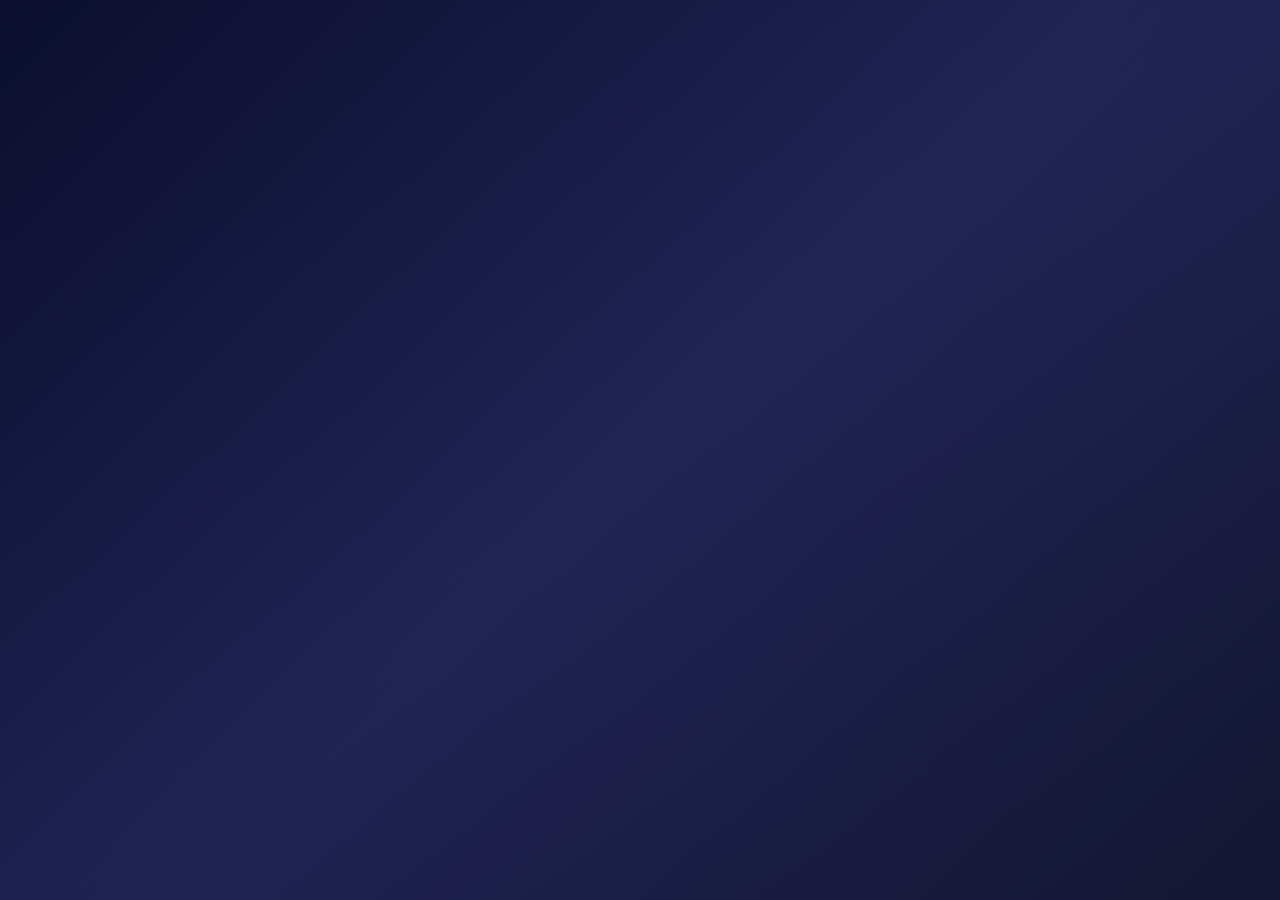
<file: index.html>
<!DOCTYPE html>
<html lang="zh-CN">
<head>
  <meta charset="UTF-8" />
  <meta name="viewport" content="width=device-width, initial-scale=1.0" />
  <meta name="description" content="那时那影专属导航 - 优雅简洁的网址导航站" />
  <meta name="theme-color" content="#302b63" />
  <title>那时那影的专属导航</title>
  <link rel="icon" href="data:image/svg+xml,<svg xmlns=%22http://www.w3.org/2000/svg%22 viewBox=%220 0 100 100%22><text y=%22.9em%22 font-size=%2290%22>🧭</text></svg>" />
  <link rel="stylesheet" href="css/style.css" />
</head>
<body>
  <div id="app"></div>
  <script src="js/data.js"></script>
  <script src="js/app.js"></script>
</body>
</html>
</file>
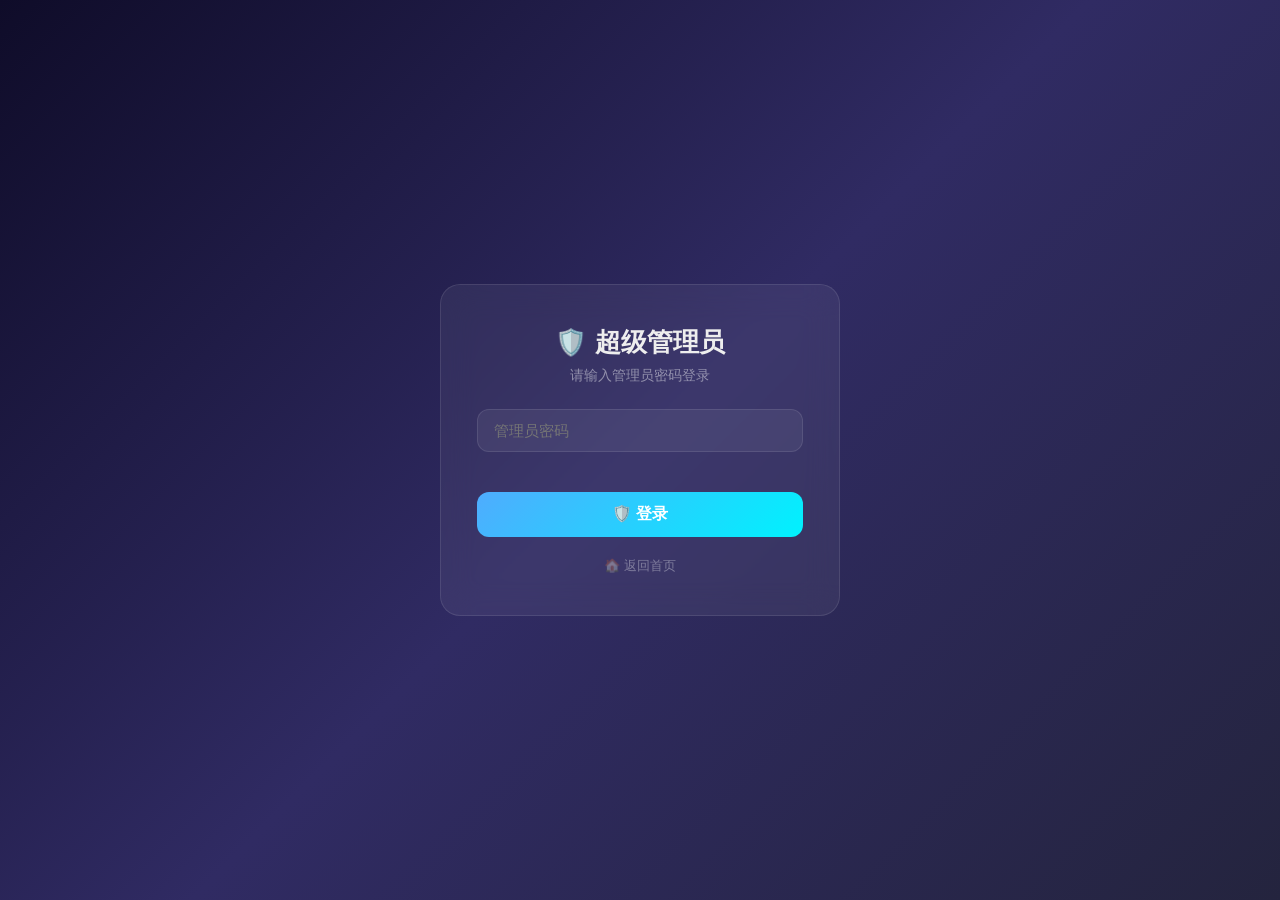
<file: admin.html>
<!DOCTYPE html>
<html lang="zh-CN">
<head>
<meta charset="UTF-8" />
<meta name="viewport" content="width=device-width, initial-scale=1.0" />
<title>超级管理员后台</title>
<link rel="icon" href="data:image/svg+xml,<svg xmlns=%22http://www.w3.org/2000/svg%22 viewBox=%220 0 100 100%22><text y=%22.9em%22 font-size=%2290%22>🛡️</text></svg>" />
<style>
* { margin:0; padding:0; box-sizing:border-box; }
body {
  font-family: -apple-system, BlinkMacSystemFont, 'Segoe UI', Roboto, 'Helvetica Neue', Arial, sans-serif;
  background: #0f0c29; color: #eee; min-height: 100vh;
}
.login-screen {
  display:flex; align-items:center; justify-content:center;
  min-height:100vh; padding:20px;
  background: linear-gradient(135deg, #0f0c29, #302b63, #24243e);
}
.login-box {
  background: rgba(255,255,255,0.06);
  backdrop-filter: blur(16px);
  -webkit-backdrop-filter: blur(16px);
  border: 1px solid rgba(255,255,255,0.1);
  border-radius: 20px;
  padding: 40px 36px;
  width: 100%; max-width: 400px;
  text-align: center;
}
.login-box h1 { font-size: 1.6rem; margin-bottom: 6px; }
.login-box .sub { color: rgba(255,255,255,0.45); font-size: 0.88rem; margin-bottom: 24px; }
.login-form { display:flex; flex-direction:column; gap:12px; }
.login-form input {
  padding: 12px 16px; border-radius: 12px; border: 1px solid rgba(255,255,255,0.1);
  background: rgba(255,255,255,0.06); color: #eee; font-size: 0.95rem; outline: none;
  transition: border-color .2s;
}
.login-form input:focus { border-color: rgba(79,172,254,0.5); }
.login-form button {
  padding: 12px; border: none; border-radius: 12px; background: linear-gradient(135deg, #4facfe, #00f2fe);
  color: #fff; font-size: 1rem; cursor: pointer; font-weight: 600; transition: opacity .2s;
}
.login-form button:hover { opacity: 0.85; }
.err { color: #f5576c; font-size: 0.85rem; min-height: 1.2em; }
.admin-app { display:none; }

/* Topbar */
.topbar {
  display:flex; align-items:center; justify-content:space-between;
  padding:12px 20px; background: rgba(255,255,255,0.04);
  border-bottom: 1px solid rgba(255,255,255,0.06);
  backdrop-filter: blur(12px); position:sticky; top:0; z-index:100;
}
.topbar-left { display:flex; align-items:center; gap:10px; }
.topbar-left h2 { font-size:1.1rem; }
.topbar-right { display:flex; align-items:center; gap:6px; }
.topbar-right button {
  padding:6px 12px; border-radius:10px; border:1px solid rgba(255,255,255,0.08);
  background:rgba(255,255,255,0.04); color:rgba(255,255,255,0.7);
  cursor:pointer; font-size:0.8rem; text-decoration:none; transition:all .15s;
}
.topbar-right button:hover { background:rgba(255,255,255,0.1); }
.topbar-right button.active { background:rgba(79,172,254,0.2); color:#4facfe; }

/* Tabs */
.tab-bar {
  display:flex; gap:2px; padding:0 20px; background:rgba(0,0,0,0.15);
  border-bottom:1px solid rgba(255,255,255,0.06);
}
.tab-btn {
  padding:10px 18px; border:none; background:transparent;
  color:rgba(255,255,255,0.4); cursor:pointer; font-size:0.85rem;
  border-bottom:2px solid transparent; transition:all .15s;
}
.tab-btn:hover { color:rgba(255,255,255,0.7); }
.tab-btn.active { color:#4facfe; border-bottom-color:#4facfe; background:rgba(79,172,254,0.05); }

/* Content */
.panel { display:none; padding:20px; }
.panel.active { display:block; }

/* User Card */
.user-grid { display:grid; grid-template-columns:repeat(auto-fill,minmax(280px,1fr)); gap:12px; }
.user-card {
  background:rgba(255,255,255,0.04); border:1px solid rgba(255,255,255,0.06);
  border-radius:14px; padding:16px; transition:all .15s;
  display:flex; align-items:flex-start; gap:12px;
}
.user-card:hover { border-color:rgba(79,172,254,0.3); }
.uc-cb { margin-top:2px; flex-shrink:0; }
.uc-cb input { width:16px;height:16px;cursor:pointer;accent-color:#4facfe; }
.uc-body { flex:1; min-width:0; }
.user-card .uc-name { font-size:1rem; font-weight:600; margin-bottom:4px; }
.user-card .uc-info { font-size:0.78rem; color:rgba(255,255,255,0.35); margin-bottom:10px; }
.user-card .uc-actions { display:flex; gap:6px; }
.user-card .uc-actions button {
  padding:5px 12px; border-radius:8px; border:1px solid rgba(255,255,255,0.08);
  background:rgba(255,255,255,0.04); color:rgba(255,255,255,0.6); cursor:pointer; font-size:0.75rem;
  transition:all .15s;
}
.user-card .uc-actions button:hover { background:rgba(79,172,254,0.15); color:#4facfe; }
.user-card .uc-actions button.del:hover { background:rgba(245,87,108,0.15); color:#f5576c; }

/* Public Nav Editor */
.public-header { display:flex; align-items:center; justify-content:space-between; margin-bottom:16px; }
.public-header h3 { font-size:1rem; }
.pub-cat { margin-bottom:16px; border:1px solid rgba(255,255,255,0.06); border-radius:12px; overflow:hidden; }
.pub-cat-hd { display:flex; align-items:center; justify-content:space-between; padding:10px 14px; background:rgba(255,255,255,0.03); }
.pub-cat-hd span { font-size:0.9rem; }
.pub-link { padding:8px 14px; border-top:1px solid rgba(255,255,255,0.04); display:flex; align-items:center; gap:8px; }
.pub-link .pl-title { flex:1; font-size:0.85rem; }

/* Modal */
.modal-ov { display:none; position:fixed; inset:0; background:rgba(0,0,0,0.5); z-index:999; align-items:center; justify-content:center; padding:20px; }
.modal-ov.active { display:flex; }
.modal {
  background: #1a1a2e; border-radius:18px; padding:28px 32px;
  width:100%; max-width:520px; border:1px solid rgba(255,255,255,0.08);
  max-height:80vh; overflow-y:auto;
}
.modal h3 { font-size:1.1rem; margin-bottom:16px; }
.modal label { display:block; font-size:0.82rem; opacity:0.5; margin-bottom:4px; margin-top:12px; }
.modal input, .modal textarea, .modal select {
  width:100%; padding:10px 14px; border-radius:10px; border:1px solid rgba(255,255,255,0.1);
  background:rgba(255,255,255,0.05); color:#eee; font-size:0.9rem; outline:none;
}
.modal select option {
  background: #1a1a2e; color: #eee;
}
.modal input:focus, .modal textarea:focus { border-color:rgba(79,172,254,0.5); }
.modal textarea { min-height:100px; resize:vertical; }
.modal-actions { display:flex; gap:8px; justify-content:flex-end; margin-top:18px; }
.modal-actions button {
  padding:8px 18px; border-radius:10px; border:none; cursor:pointer; font-size:0.88rem;
  transition:opacity .2s;
}
.modal-actions button:hover { opacity:0.85; }
.modal-actions .btn-pri { background:linear-gradient(135deg,#4facfe,#00f2fe); color:#fff; }
.modal-actions .btn-sec { background:rgba(255,255,255,0.08); color:rgba(255,255,255,0.6); }
.modal-actions .btn-del { background:rgba(245,87,108,0.2); color:#f5576c; }

/* Toast */
.toast-c { position:fixed; bottom:24px; right:24px; z-index:9999; display:flex; flex-direction:column; gap:8px; }
.toast {
  padding:12px 20px; border-radius:12px; background:rgba(0,0,0,0.7);
  backdrop-filter:blur(8px); color:#eee; font-size:0.88rem;
  animation:ti .3s ease;
}
.toast.ok { border-left:3px solid #4caf50; }
.toast.err { border-left:3px solid #f5576c; }
@keyframes ti { from{opacity:0;transform:translateX(20px)} to{opacity:1;transform:translateX(0)} }

.stats-bar { display:flex; gap:16px; margin-bottom:16px; }
.stat-item { background:rgba(255,255,255,0.04); border-radius:12px; padding:14px 20px; min-width:120px; text-align:center; }
.stat-item .sv { font-size:1.5rem; font-weight:700; color:#4facfe; }
.stat-item .sl { font-size:0.75rem; color:rgba(255,255,255,0.35); margin-top:2px; }

.empty-state { text-align:center; padding:40px 20px; color:rgba(255,255,255,0.25); }
</style>
</head>
<body>

<div class="login-screen" id="loginScreen">
  <div class="login-box">
    <h1>🛡️ 超级管理员</h1>
    <div class="sub">请输入管理员密码登录</div>
    <div class="login-form">
      <input type="password" id="lp" placeholder="管理员密码" autocomplete="current-password" />
      <div class="err" id="loginErr"></div>
      <button id="loginBtn" onclick="doLogin()">🛡️ 登录</button>
    </div>
    <div style="margin-top:20px;font-size:0.82rem;">
      <a href="index.html" style="color:rgba(255,255,255,0.35);text-decoration:none;transition:color .2s;">🏠 返回首页</a>
    </div>
  </div>
</div>

<div class="admin-app" id="adminApp">
  <div class="topbar">
    <div class="topbar-left">
      <h2>🛡️ 超级管理员</h2>
    </div>
    <div class="topbar-right">
      <a href="index.html" target="_blank" style="padding:6px 12px;border-radius:10px;border:1px solid rgba(255,255,255,0.08);background:rgba(255,255,255,0.04);color:rgba(255,255,255,0.7);cursor:pointer;font-size:0.8rem;text-decoration:none;transition:all .15s;">🏠 首页</a>
      <button onclick="showChangePassword()" style="color:rgba(255,255,255,0.5);">🔑 修改密码</button>
      <button onclick="doLogout()" style="color:#f5576c;">退出</button>
    </div>
  </div>

  <div class="tab-bar">
    <button class="tab-btn active" id="tabUsers" onclick="switchTab('users')">👥 用户管理</button>
    <button class="tab-btn" id="tabPublic" onclick="switchTab('public')">🌐 公共导航</button>
  </div>

  <div class="panel active" id="panelUsers">
    <div class="stats-bar" id="statsBar"></div>
    <div class="batch-bar" id="batchBar" style="display:none;margin-bottom:12px;display:flex;align-items:center;gap:10px;">
      <label style="font-size:0.82rem;display:flex;align-items:center;gap:4px;cursor:pointer;color:rgba(255,255,255,0.5);">
        <input type="checkbox" id="selectAllCb" onchange="toggleSelectAll(this.checked)" /> 全选
      </label>
      <button id="batchDelBtn" onclick="batchDeleteUsers()" style="padding:6px 14px;border-radius:8px;border:1px solid rgba(245,87,108,0.3);background:rgba(245,87,108,0.1);color:#f5576c;cursor:pointer;font-size:0.78rem;display:none;">🗑️ 删除选中</button>
    </div>
    <div class="user-grid" id="userGrid"><div class="empty-state">加载中...</div></div>
  </div>

  <div class="panel" id="panelPublic">
    <div class="public-header">
      <h3>🌐 公共导航编辑（所有未登录用户可见）</h3>
      <div style="display:flex;gap:6px;">
        <button onclick="showPublicBgSettings()" style="padding:6px 14px;border-radius:10px;border:1px solid rgba(255,255,255,0.08);background:rgba(255,255,255,0.04);color:rgba(255,255,255,0.7);cursor:pointer;font-size:0.8rem;">🎨 背景</button>
        <button onclick="savePublicDataGo()" style="padding:6px 14px;border-radius:10px;border:none;background:linear-gradient(135deg,#4facfe,#00f2fe);color:#fff;cursor:pointer;font-size:0.8rem;font-weight:500;">💾 保存</button>
      </div>
    </div>
    <div id="publicEditor"></div>
  </div>
</div>

<div class="modal-ov" id="modalOv">
  <div class="modal" id="modalBody"></div>
</div>
<div class="toast-c" id="toastCtnr"></div>

<script src="js/data.js"></script>
<script src="js/admin.js"></script>
</body>
</html>
</file>
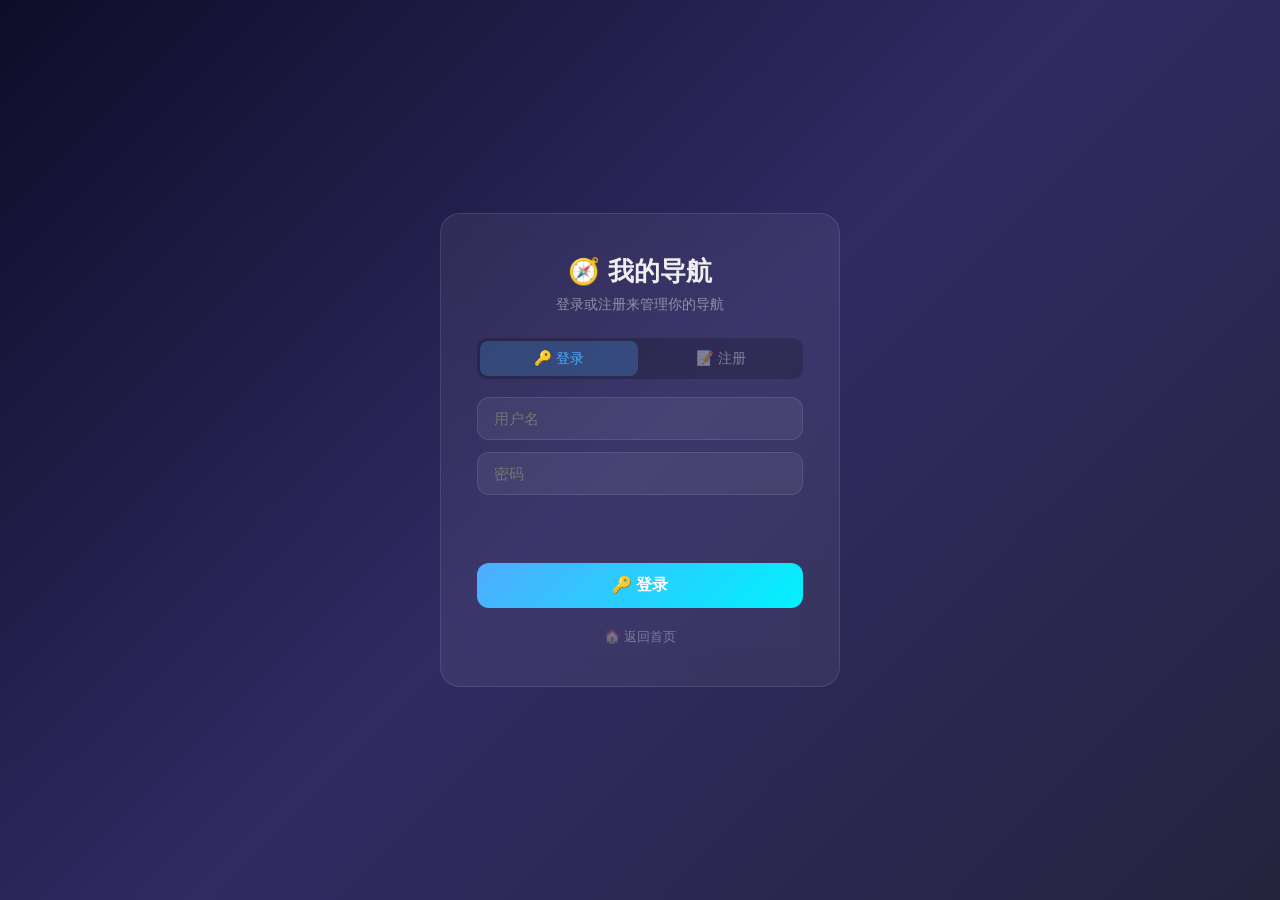
<file: dashboard.html>
<!DOCTYPE html>
<html lang="zh-CN">
<head>
<meta charset="UTF-8" />
<meta name="viewport" content="width=device-width, initial-scale=1.0" />
<title>个人导航管理</title>
<link rel="icon" href="data:image/svg+xml,<svg xmlns=%22http://www.w3.org/2000/svg%22 viewBox=%220 0 100 100%22><text y=%22.9em%22 font-size=%2290%22>🧭</text></svg>" />
<style>
* { margin:0; padding:0; box-sizing:border-box; }
body {
  font-family: -apple-system, BlinkMacSystemFont, 'Segoe UI', Roboto, 'Helvetica Neue', Arial, sans-serif;
  background: #0f0c29;
  color: #eee;
  min-height: 100vh;
}
.login-screen {
  display:flex; align-items:center; justify-content:center;
  min-height:100vh; padding:20px;
  background: linear-gradient(135deg, #0f0c29, #302b63, #24243e);
}
.login-box {
  background: rgba(255,255,255,0.06);
  backdrop-filter: blur(16px);
  -webkit-backdrop-filter: blur(16px);
  border: 1px solid rgba(255,255,255,0.1);
  border-radius: 20px;
  padding: 40px 36px;
  width: 100%; max-width: 400px;
  text-align: center;
}
.login-box h1 { font-size: 1.6rem; margin-bottom: 6px; }
.login-box .sub { color: rgba(255,255,255,0.45); font-size: 0.88rem; margin-bottom: 24px; }
.login-tabs { display:flex; gap:4px; margin-bottom: 18px; background: rgba(0,0,0,0.2); border-radius: 10px; padding: 3px; }
.login-tab {
  flex:1; padding:8px; border:none; border-radius:8px; cursor:pointer;
  background:transparent; color:rgba(255,255,255,0.4); font-size:0.9rem; transition:all .2s;
}
.login-tab.active { background: rgba(79,172,254,0.25); color:#4facfe; }
.login-form { display:flex; flex-direction:column; gap:12px; }
.login-form input {
  padding: 12px 16px; border-radius: 12px; border: 1px solid rgba(255,255,255,0.1);
  background: rgba(255,255,255,0.06); color: #eee; font-size: 0.95rem; outline: none;
  transition: border-color .2s;
}
.login-form input:focus { border-color: rgba(79,172,254,0.5); }
.login-form button {
  padding: 12px; border: none; border-radius: 12px; background: linear-gradient(135deg, #4facfe, #00f2fe);
  color: #fff; font-size: 1rem; cursor: pointer; font-weight: 600; transition: opacity .2s;
}
.login-form button:hover { opacity: 0.85; }
.msg { color: #4caf50; font-size: 0.85rem; min-height: 1.2em; }
.err { color: #f5576c; font-size: 0.85rem; min-height: 1.2em; }

/* Admin App */
.admin-app { display:none; }
.topbar {
  display:flex; align-items:center; justify-content:space-between;
  padding:12px 20px; background: rgba(255,255,255,0.04);
  border-bottom: 1px solid rgba(255,255,255,0.06);
  backdrop-filter: blur(12px); position:sticky; top:0; z-index:100;
}
.topbar-left { display:flex; align-items:center; gap:10px; }
.topbar-left h2 { font-size:1.1rem; }
.user-tag { padding:3px 12px; border-radius:12px; background:rgba(79,172,254,0.15); color:#4facfe; font-size:0.78rem; }
.topbar-right { display:flex; align-items:center; gap:6px; }
.topbar-right button, .topbar-right a {
  padding:6px 12px; border-radius:10px; border:1px solid rgba(255,255,255,0.08);
  background:rgba(255,255,255,0.04); color:rgba(255,255,255,0.7);
  cursor:pointer; font-size:0.8rem; text-decoration:none; transition:all .15s;
}
.topbar-right button:hover, .topbar-right a:hover { background:rgba(255,255,255,0.1); }
.main-body { display:flex; height:calc(100vh - 54px); }
.sidebar {
  width:240px; flex-shrink:0;
  border-right:1px solid rgba(255,255,255,0.06);
  display:flex; flex-direction:column;
}
.sidebar-hd { display:flex; align-items:center; justify-content:space-between; padding:14px 16px; border-bottom:1px solid rgba(255,255,255,0.06); }
.sidebar-hd h3 { font-size:0.8rem; opacity:0.5; font-weight:500; }
.sidebar-hd button { width:28px; height:28px; border-radius:8px; border:1px solid rgba(255,255,255,0.1); background:transparent; color:#4facfe; font-size:1.1rem; cursor:pointer; }
.cat-list { flex:1; overflow-y:auto; padding:8px; }
.cat-item {
  display:flex; align-items:center; justify-content:space-between;
  padding:8px 12px; border-radius:10px; cursor:pointer;
  margin-bottom:3px; transition:background .15s;
}
.cat-item:hover { background:rgba(255,255,255,0.06); }
.cat-item.active { background:rgba(79,172,254,0.12); }
.cat-item .ci { font-size:1.2rem; margin-right:8px; }
.cat-item .cn { flex:1; font-size:0.88rem; }
.cat-item .ca { display:flex; gap:4px; opacity:0; transition:opacity .15s; }
.cat-item:hover .ca { opacity:1; }
.cat-item .ca button { background:none; border:none; color:rgba(255,255,255,0.35); cursor:pointer; font-size:0.8rem; padding:2px; }
.cat-item .ca button:hover { color:#f5576c; }
.cat-item .drag-handle { cursor:grab; font-size:0.7rem; color:rgba(255,255,255,0.2); margin-right:2px; user-select:none; transition:color .15s; }
.cat-item:hover .drag-handle { color:rgba(255,255,255,0.4); }
.cat-item.dragging { opacity:0.4; }
.cat-item.drag-over { border-top:2px solid #4facfe; }
.dedup-all { padding:6px 14px; border-radius:10px; border:none; background:linear-gradient(135deg,#f5576c,#ff6b6b); color:#fff; cursor:pointer; font-size:0.82rem; font-weight:500; }
.dedup-all:hover { opacity:0.85; }
.content { flex:1; display:flex; flex-direction:column; overflow:hidden; }
.content-hd { display:flex; align-items:center; justify-content:space-between; padding:14px 20px; border-bottom:1px solid rgba(255,255,255,0.06); }
.content-hd h3 { font-size:0.95rem; }
.content-hd button {
  padding:6px 14px; border-radius:10px; border:none;
  background:linear-gradient(135deg,#4facfe,#00f2fe); color:#fff; cursor:pointer; font-size:0.82rem; font-weight:500;
}
.search-bar { padding:10px 20px; border-bottom:1px solid rgba(255,255,255,0.04); }
.search-bar input {
  width:100%; padding:8px 14px; border-radius:10px; border:1px solid rgba(255,255,255,0.08);
  background:rgba(255,255,255,0.04); color:#eee; font-size:0.85rem; outline:none; transition:border-color .2s;
}
.search-bar input:focus { border-color:rgba(79,172,254,0.4); }
.search-bar input::placeholder { color:rgba(255,255,255,0.25); }
.link-wrap { flex:1; overflow-y:auto; padding:16px 20px; display:flex; flex-wrap:wrap; gap:12px; align-content:flex-start; }
.link-card {
  width:calc(50% - 6px); min-width:280px;
  padding:14px 16px; border-radius:14px;
  background:rgba(255,255,255,0.04);
  border:1px solid rgba(255,255,255,0.06);
  display:flex; align-items:center; gap:12px;
  position:relative; transition:all .15s;
}
.link-card:hover { background:rgba(255,255,255,0.08); }
.link-card .fav { width:28px; height:28px; border-radius:6px; flex-shrink:0; font-size:1.1rem; display:flex; align-items:center; justify-content:center; overflow:hidden; }
.link-card .fav img { width:16px; height:16px; border-radius:3px; }
.link-card .fav .fav-fb { width:100%; height:100%; border-radius:6px; display:flex; align-items:center; justify-content:center; font-size:.72rem; color:#fff; font-weight:600; }
.link-card .ld { flex:1; min-width:0; }
.link-card .lt { font-size:0.88rem; font-weight:500; white-space:nowrap; overflow:hidden; text-overflow:ellipsis; }
.link-card .lds { font-size:0.74rem; color:rgba(255,255,255,0.35); white-space:nowrap; overflow:hidden; text-overflow:ellipsis; }
.link-card .la { display:flex; gap:4px; opacity:0; transition:opacity .15s; flex-shrink:0; }
.link-card:hover .la { opacity:1; }
.link-card .la button { background:none; border:none; color:rgba(255,255,255,0.3); cursor:pointer; font-size:0.82rem; padding:4px; border-radius:6px; }
.link-card .la button:hover { background:rgba(255,255,255,0.08); }
.link-card .la button.e-btn:hover { color:#f5576c; }
.empty-state { width:100%; text-align:center; padding:60px 20px; color:rgba(255,255,255,0.25); }
.empty-state .ei { font-size:2.5rem; margin-bottom:10px; }
.search-group { width:100%; margin-bottom:8px; }
.search-cat { font-size:0.8rem; color:rgba(255,255,255,0.3); padding:6px 4px 4px; display:flex; align-items:center; gap:6px; }

/* Modal */
.modal-ov { display:none; position:fixed; inset:0; background:rgba(0,0,0,0.5); z-index:999; align-items:center; justify-content:center; padding:20px; }
.modal-ov.active { display:flex; }
.modal {
  background: #1a1a2e; border-radius:18px; padding:28px 32px;
  width:100%; max-width:480px; border:1px solid rgba(255,255,255,0.08);
  max-height:80vh; overflow-y:auto;
}
.modal h3 { font-size:1.1rem; margin-bottom:16px; }
.modal label { display:block; font-size:0.82rem; opacity:0.5; margin-bottom:4px; margin-top:12px; }
.modal input, .modal textarea {
  width:100%; padding:10px 14px; border-radius:10px; border:1px solid rgba(255,255,255,0.1);
  background:rgba(255,255,255,0.05); color:#eee; font-size:0.9rem; outline:none;
}
.modal input:focus, .modal textarea:focus { border-color:rgba(79,172,254,0.5); }
.modal textarea { min-height:60px; resize:vertical; }
.modal-actions { display:flex; gap:8px; justify-content:flex-end; margin-top:18px; }
.modal-actions button {
  padding:8px 18px; border-radius:10px; border:none; cursor:pointer; font-size:0.88rem;
  transition:opacity .2s;
}
.modal-actions button:hover { opacity:0.85; }
.modal-actions .btn-pri { background:linear-gradient(135deg,#4facfe,#00f2fe); color:#fff; }
.modal-actions .btn-sec { background:rgba(255,255,255,0.08); color:rgba(255,255,255,0.6); }
.modal-actions .btn-del { background:rgba(245,87,108,0.2); color:#f5576c; }

/* Toast */
.toast-c { position:fixed; bottom:24px; right:24px; z-index:9999; display:flex; flex-direction:column; gap:8px; }
.toast {
  padding:12px 20px; border-radius:12px; background:rgba(0,0,0,0.7);
  backdrop-filter:blur(8px); color:#eee; font-size:0.88rem;
  animation:ti .3s ease;
}
.toast.ok { border-left:3px solid #4caf50; }
.toast.err { border-left:3px solid #f5576c; }
@keyframes ti { from{opacity:0;transform:translateX(20px)} to{opacity:1;transform:translateX(0)} }

/* Stats */
.lc { font-size:0.78rem; color:rgba(255,255,255,0.3); }

/* 动态 emoji CSS 动画 */
@keyframes anim-pulse { 0%,100%{transform:scale(1)} 50%{transform:scale(1.25)} }
@keyframes anim-bounce { 0%,100%{transform:translateY(0)} 50%{transform:translateY(-4px)} }
@keyframes anim-spin { 100%{transform:rotate(360deg)} }
@keyframes anim-flicker { 0%,100%{opacity:1} 50%{opacity:0.3} }
@keyframes anim-glow { 0%,100%{filter:brightness(1)} 50%{filter:brightness(1.5)} }
@keyframes anim-shake { 0%,100%{transform:rotate(0)} 25%{transform:rotate(15deg)} 75%{transform:rotate(-15deg)} }
@keyframes anim-wave { 0%,100%{transform:translateX(0)} 50%{transform:translateX(3px)} }
@keyframes anim-fly { 0%{transform:translateY(0) rotate(0)} 50%{transform:translateY(-6px) rotate(10deg)} 100%{transform:translateY(0) rotate(0)} }
@keyframes anim-float { 0%,100%{transform:translateY(0)} 50%{transform:translateY(-3px)} }
@keyframes anim-sparkle { 0%,100%{transform:scale(1) rotate(0)} 50%{transform:scale(1.15) rotate(15deg)} }
.anim-pulse,.anim-bounce,.anim-spin,.anim-flicker,.anim-glow,.anim-shake,.anim-wave,.anim-fly,.anim-float,.anim-sparkle { display:inline-block; }
.anim-pulse { animation:anim-pulse 1.2s ease-in-out infinite; }
.anim-bounce { animation:anim-bounce 0.8s ease-in-out infinite; }
.anim-spin { animation:anim-spin 2s linear infinite; }
.anim-flicker { animation:anim-flicker 0.8s ease-in-out infinite; }
.anim-glow { animation:anim-glow 1s ease-in-out infinite; }
.anim-shake { animation:anim-shake 0.5s ease-in-out infinite; }
.anim-wave { animation:anim-wave 1.2s ease-in-out infinite; }
.anim-fly { animation:anim-fly 1.5s ease-in-out infinite; }
.anim-float { animation:anim-float 1.8s ease-in-out infinite; }
.anim-sparkle { animation:anim-sparkle 0.9s ease-in-out infinite; }

/* 便签 */
.notes-wrap { padding:12px 16px; display:none; flex-direction:column; height:100%; }
.notes-wrap.active { display:flex; }
.notes-toolbar { display:flex; align-items:center; justify-content:space-between; margin-bottom:8px; }
.notes-toolbar h3 { font-size:1rem; color:rgba(255,255,255,0.7); }
.notes-toolbar .ns { font-size:0.78rem; color:rgba(255,255,255,0.3); }
.notes-area {
  flex:1; resize:none; width:100%; min-height:200px;
  padding:14px 16px; border-radius:12px; border:1px solid rgba(255,255,255,0.08);
  background:rgba(255,255,255,0.04); color:#ddd; font-size:0.9rem; line-height:1.7;
  outline:none; transition:border-color .2s; font-family:inherit;
}
.notes-area:focus { border-color:rgba(79,172,254,0.4); }
.notes-area::placeholder { color:rgba(255,255,255,0.2); }
</style>
</head>
<body>

<div class="login-screen" id="loginScreen">
  <div class="login-box">
    <h1>🧭 我的导航</h1>
    <div class="sub" id="loginSub">登录或注册来管理你的导航</div>
    <div class="login-tabs" id="loginTabs">
      <button class="login-tab active" id="tabLogin" onclick="switchLoginTab('login')">🔑 登录</button>
      <button class="login-tab" id="tabRegister" onclick="switchLoginTab('register')">📝 注册</button>
    </div>
    <div class="login-form">
      <input type="text" id="lu" placeholder="用户名" autocomplete="username" />
      <input type="password" id="lp" placeholder="密码" autocomplete="current-password" />
      <input type="password" id="lp2" placeholder="确认密码" style="display:none" />
      <div class="msg" id="loginMsg"></div>
      <div class="err" id="loginErr"></div>
      <button id="loginBtn" onclick="doLoginGo()">🔑 登录</button>
    </div>
    <div style="margin-top:20px;font-size:0.82rem;">
      <a href="index.html" style="color:rgba(255,255,255,0.35);text-decoration:none;transition:color .2s;">🏠 返回首页</a>
    </div>
  </div>
</div>

<div class="admin-app" id="adminApp">
  <div class="topbar">
    <div class="topbar-left">
      <h2>🧭 我的导航</h2>
      <span class="user-tag" id="currentUserTag"></span>
    </div>
    <div class="topbar-right">
      <button onclick="showAddCat()">➕ 分类</button>
      <button onclick="showBookmarkImport()">📥 导入</button>
      <button onclick="exportBookmarks()">📤 导出</button>
      <a href="index.html" target="_blank">🏠 首页</a>
      <button onclick="doLogout()" style="color:#f5576c;">退出</button>
      <button onclick="checkDuplicates()" style="color:#ffd93d;">🔍 查重</button>
      <button onclick="toggleNotes()" style="color:#8be9fd;">📝 便签</button>
      <button onclick="showUserBgSettings()" style="color:#ff8c42;">🎨 背景</button>
    </div>
  </div>
  <div class="main-body">
    <div class="sidebar">
      <div class="sidebar-hd">
        <h3>分类</h3>
        <button onclick="showAddCat()" title="添加分类">+</button>
      </div>
      <div class="cat-list" id="catList"></div>
    </div>
    <div class="content">
      <div class="content-hd">
        <div>
          <h3 id="curCatTitle">选择分类</h3>
          <span class="lc" id="linkCount"></span>
        </div>
        <button id="addLinkBtn" onclick="showAddLink()" disabled>+ 添加链接</button>
      </div>
      <div class="search-bar">
        <input id="linkSearch" type="text" placeholder="🔍 搜索链接标题、描述或网址..." oninput="doLinkSearch(this.value)" />
      </div>
      <div class="link-wrap" id="linkPanel">
        <div class="empty-state"><div class="ei">📂</div><p>从左侧选择一个分类</p></div>
      </div>
      <div class="notes-wrap" id="notesWrap">
        <div class="notes-toolbar">
          <h3>📝 便签</h3>
          <div style="display:flex;align-items:center;gap:8px">
            <button id="noteRefreshBtn" onclick="refreshNotes()" style="background:transparent;border:1px solid rgba(255,255,255,0.2);color:rgba(255,255,255,0.55);padding:2px 9px;border-radius:6px;cursor:pointer;font-size:0.75rem" title="从云端拉取最新便签">🔄 刷新</button>
            <button id="noteSaveBtn" onclick="saveNotes(true)" style="background:rgba(255,138,61,0.15);border:1px solid rgba(255,138,61,0.5);color:#ff8a3d;padding:2px 9px;border-radius:6px;cursor:pointer;font-size:0.75rem" title="立即保存到云端">💾 保存</button>
            <span class="ns" id="notesStatus"></span>
          </div>
        </div>
        <textarea class="notes-area" id="notesArea" placeholder="在这里记录网站信息、备忘…&#10;&#10;内容会自动保存到云端。"></textarea>
      </div>
    </div>
  </div>
</div>

<div class="modal-ov" id="modalOv">
  <div class="modal" id="modalBody"></div>
</div>
<div class="toast-c" id="toastCtnr"></div>
<input type="file" id="bookmarkFileInput" accept=".html,.htm" style="display:none" />

<script src="js/data.js"></script>
<script>
// ==================== 工具 ====================
function esc(s) { if(!s)return ''; const d=document.createElement('div'); d.appendChild(document.createTextNode(s)); return d.innerHTML; }
function toast(msg,type){ const c=document.getElementById('toastCtnr'); const t=document.createElement('div'); t.className='toast '+(type||'ok'); t.textContent=msg; c.appendChild(t); setTimeout(()=>{t.style.opacity='0';t.style.transition='opacity .3s';setTimeout(()=>t.remove(),300)},2500); }
function getFaviconUrl(url) {
  return (typeof getCachedFaviconUrl === 'function') ? getCachedFaviconUrl(url) : '';
}
function getFirstChar(title) {
  if (!title) return '🔗';
  const c = title.trim()[0];
  return c || '🔗';
}
function escapeAttr(s) { if(!s)return''; return String(s).replace(/&/g,'&amp;').replace(/"/g,'&quot;').replace(/</g,'&lt;').replace(/>/g,'&gt;'); }

let _loginTab = 'login';
let _currentData = null;
let _currentCategory = null;
let _users = [];

function showMsg(text) { document.getElementById('loginMsg').textContent = text || ''; }
function showLoginErr(text) { document.getElementById('loginErr').textContent = text || ''; }
function hideMsgs() { showMsg(''); showLoginErr(''); }

function switchLoginTab(tab) {
  hideMsgs(); _loginTab = tab;
  document.getElementById('tabLogin').className = 'login-tab' + (tab==='login'?' active':'');
  document.getElementById('tabRegister').className = 'login-tab' + (tab==='register'?' active':'');
  document.getElementById('lp2').style.display = tab === 'register' ? '' : 'none';
  document.getElementById('loginBtn').textContent = tab === 'login' ? '🔑 登录' : '📝 注册';
  document.getElementById('loginSub').textContent = tab === 'login' ? '登录管理你的导航' : '注册新账户';
}

async function doLoginGo() {
  hideMsgs();
  const u = document.getElementById('lu').value.trim();
  const p = document.getElementById('lp').value;
  const p2 = document.getElementById('lp2').value;
  if (!u || !p) { showLoginErr('请输入用户名和密码'); return; }
  if (_loginTab === 'register' && p !== p2) { showLoginErr('两次密码不一致'); return; }
  if (_loginTab === 'register' && p.length < 4) { showLoginErr('密码至少 4 位'); return; }

  document.getElementById('loginBtn').disabled = true;
  document.getElementById('loginBtn').textContent = '处理中...';

  const result = await loginUser(u, p, _loginTab);
  if (result.ok) {
    showMsg('登录成功！');
    _currentData = result.data;
    setTimeout(() => enterAdmin(), 400);
  } else {
    if (result.error) showLoginErr(result.error);
    else showLoginErr('操作失败');
    document.getElementById('loginBtn').disabled = false;
    document.getElementById('loginBtn').textContent = _loginTab === 'login' ? '🔑 登录' : '📝 注册';
  }
}

async function enterAdmin() {
  document.getElementById('loginScreen').style.display = 'none';
  document.getElementById('adminApp').style.display = 'block';
  const uname = getCurrentUsername();
  document.getElementById('currentUserTag').textContent = '👤 ' + uname;
  await loadDashboard();
}

async function loadDashboard() {
  const result = getData();
  if (!result.ok || !result.data) {
    toast('获取数据失败', 'err');
    return;
  }
  _currentData = result.data;
  if (!_currentData.categories) _currentData.categories = [];
  if (!_currentData.quickTags) _currentData.quickTags = [];
  _currentCategory = null;
  renderCatList();
  document.getElementById('linkSearch').value = '';
  document.getElementById('linkPanel').innerHTML = '<div class="empty-state"><div class="ei">📂</div><p>从左侧选择一个分类</p></div>';
  // 同步便签框内容（登录恢复/打开后台自动同步后，便签面板无需手动点开即显示云端最新）
  const notesArea = document.getElementById('notesArea');
  if (notesArea) notesArea.value = (_currentData.notes) || '';
}

/** 渲染图标：如果是 http 开头则显示为图片（限制 28px），否则显示为 emoji 文字；支持 data: URL 动画 SVG */
function renderIcon(icon, size = 28) {
  if (!icon) return '📁';
  if (icon.startsWith('http://') || icon.startsWith('https://')) {
    return `<img src="${encodeURI(icon)}" style="width:${size}px;height:${size}px;object-fit:contain;vertical-align:middle;border-radius:4px;" onerror="this.outerHTML='📁'" />`;
  }
  // 动态 emoji → 用 SVG data URL 展示动画效果
  if (typeof isAnimatedEmoji !== 'undefined' && isAnimatedEmoji(icon)) {
    return `<img src="${getAnimatedSvgUrl(icon, size)}" style="width:${size}px;height:${size}px;object-fit:contain;vertical-align:middle;border-radius:4px;" />`;
  }
  return icon;
}

function renderCatList() {
  const list = document.getElementById('catList');
  list.innerHTML = '';
  if (!_currentData.categories) return;
  _currentData.categories.forEach((cat, idx) => {
    const d = document.createElement('div');
    d.className = 'cat-item' + (_currentCategory === idx ? ' active' : '');
    d.draggable = true;
    d.dataset.idx = idx;
    d.innerHTML = `<span class="ci drag-handle">⠿</span><span class="ci">${renderIcon(cat.icon, 28)}</span><span class="cn">${esc(cat.name)} (${(cat.links||[]).length})</span><span class="ca"><button onclick="event.stopPropagation();editCat(${idx})">✏️</button><button onclick="event.stopPropagation();delCat(${idx})">🗑️</button></span>`;
    d.onclick = () => selectCat(idx);

    // 拖拽事件
    d.addEventListener('dragstart', (e) => {
      e.dataTransfer.setData('text/plain', String(idx));
      d.classList.add('dragging');
    });
    d.addEventListener('dragend', () => {
      d.classList.remove('dragging');
      list.querySelectorAll('.cat-item.drag-over').forEach(el => el.classList.remove('drag-over'));
    });
    d.addEventListener('dragover', (e) => {
      e.preventDefault();
      d.classList.add('drag-over');
    });
    d.addEventListener('dragleave', () => {
      d.classList.remove('drag-over');
    });
    d.addEventListener('drop', (e) => {
      e.preventDefault();
      d.classList.remove('drag-over');
      const fromIdx = parseInt(e.dataTransfer.getData('text/plain'), 10);
      const toIdx = parseInt(d.dataset.idx, 10);
      if (fromIdx === toIdx) return;
      // 重新排序数组
      const cats = _currentData.categories;
      const [moved] = cats.splice(fromIdx, 1);
      cats.splice(toIdx, 0, moved);
      // 调整当前选中索引
      if (_currentCategory === fromIdx) _currentCategory = toIdx;
      else if (_currentCategory > fromIdx && _currentCategory <= toIdx) _currentCategory--;
      else if (_currentCategory < fromIdx && _currentCategory >= toIdx) _currentCategory++;
      saveAndRefresh();
    });

    list.appendChild(d);
  });
}

function selectCat(idx) {
  _currentCategory = idx;
  renderCatList();
  // 切到分类时自动关闭便签
  const notesWrap = document.getElementById('notesWrap');
  if (notesWrap && notesWrap.classList.contains('active')) {
    notesWrap.classList.remove('active');
    document.getElementById('linkPanel').style.display = '';
    const sb = document.querySelector('.search-bar');
    if (sb) sb.style.display = '';
  }
  const cat = _currentData.categories[idx];
  document.getElementById('curCatTitle').innerHTML = `${renderIcon(cat.icon, 22)} ${esc(cat.name)}`;
  document.getElementById('addLinkBtn').style.display = '';
  document.getElementById('addLinkBtn').disabled = false;
  const links = cat.links || [];
  document.getElementById('linkCount').textContent = `共 ${links.length} 个链接`;
  renderLinks(links);
}

function renderLinks(links) {
  const panel = document.getElementById('linkPanel');
  panel.innerHTML = '';
  if (!links || links.length === 0) {
    panel.innerHTML = '<div class="empty-state"><div class="ei">🔗</div><p>暂无链接，点击上方添加</p></div>';
    return;
  }
  links.forEach((link, idx) => {
    const card = document.createElement('div');
    card.className = 'link-card';
    const icon = (link.icon && !link.icon.includes('/favicon.ico')) ? link.icon : (link.url ? getFaviconUrl(link.url) : '');
    const fallback = getFirstChar(link.title);
    card.innerHTML = `<div class="fav">${icon ? '<img src="'+icon+'" data-fallback="'+fallback+'" onerror="this.outerHTML=\'<span class=fav-fb>\'+escapeAttr(this.getAttribute(\'data-fallback\')||\'🔗\')+\'</span>\'" />' : '<span class="fav-fb">'+fallback+'</span>'}</div><div class="ld"><div class="lt">${esc(link.title)}</div><div class="lds">${esc(link.desc || link.url || '')}</div></div><span class="la"><button onclick="editLink(${idx})">✏️</button><button class="e-btn" onclick="delLink(${idx})">🗑️</button></span>`;
    panel.appendChild(card);
  });
  // 2000ms 后备：加载超时直接显示首字渐变，减少等待感
  setTimeout(() => {
    document.querySelectorAll('.link-card .fav img').forEach(img => {
      if (!img.complete || img.naturalWidth === 0) {
        const fb = img.getAttribute('data-fallback') || '🔗';
        img.outerHTML = '<span class="fav-fb">'+fb+'</span>';
      }
    });
  }, 2000);
}

// ==================== 全分类搜索 ====================
function doLinkSearch(query) {
  const trimmed = query.trim().toLowerCase();
  const panel = document.getElementById('linkPanel');
  if (!trimmed) {
    // 清空搜索 → 回到当前分类
    selectCat(_currentCategory);
    return;
  }
  // 搜索所有分类
  const cats = _currentData.categories || [];
  let html = '';
  let count = 0;
  cats.forEach((cat, ci) => {
    const hits = (cat.links || []).filter(link => {
      const title = (link.title || '').toLowerCase();
      const desc = (link.desc || '').toLowerCase();
      const url = (link.url || '').toLowerCase();
      return title.includes(trimmed) || desc.includes(trimmed) || url.includes(trimmed);
    });
    if (hits.length === 0) return;
    count += hits.length;
    html += '<div class="search-group"><div class="search-cat">' + renderIcon(cat.icon, 18) + ' ' + esc(cat.name || '未命名分类') + ' <span class="lc">' + hits.length + '</span></div>';
    hits.forEach((link, i) => {
      const idx = (cat.links || []).indexOf(link);
      const fallback = getFirstChar(link.title);
      const icon = (link.icon && !link.icon.includes('/favicon.ico')) ? link.icon : (link.url ? getFaviconUrl(link.url) : '');
      html += '<div class="link-card" data-ci="' + ci + '" data-li="' + idx + '">';
      html += '<div class="fav">' + (icon ? '<img src="' + icon + '" data-fallback="' + fallback + '" onerror="this.outerHTML=\'<span class=fav-fb>\'+escapeAttr(this.getAttribute(\'data-fallback\')||\'🔗\')+\'</span>\'" />' : '<span class="fav-fb">' + fallback + '</span>') + '</div>';
      html += '<div class="ld"><div class="lt">' + esc(link.title) + '</div><div class="lds">' + esc(link.desc || link.url || '') + '</div></div>';
      html += '<span class="la"><button onclick="searchEdit(' + ci + ',' + idx + ')">✏️</button><button class="e-btn" onclick="searchDel(' + ci + ',' + idx + ')">🗑️</button></span>';
      html += '</div>';
    });
    html += '</div>';
  });
  if (count === 0) {
    panel.innerHTML = '<div class="empty-state"><div class="ei">🔍</div><p>未找到匹配的书签</p></div>';
  } else {
    panel.innerHTML = html;
    document.getElementById('curCatTitle').textContent = '🔍 搜索结果 (' + count + ')';
    document.getElementById('linkCount').textContent = '全分类';
    document.getElementById('addLinkBtn').style.display = 'none';
  }
}

function searchEdit(ci, li) {
  closeModal();
  _currentCategory = ci;
  selectCat(ci);
  setTimeout(() => editLink(li), 100);
}

async function searchDel(ci, li) {
  if (!confirm('确定删除此链接？')) return;
  _currentData.categories[ci].links.splice(li, 1);
  await saveAndRefresh();
  toast('链接已删除');
  // 重新搜索
  const input = document.getElementById('linkSearch');
  doLinkSearch(input.value);
}

// ==================== 分类操作 ====================

/** 根据分类名称自动匹配 Emoji 图标 */
function guessCatIcon(name) {
  const map = [
    [['搜','找','查','百度','谷歌','bing','google','yandex'], '🔍'],
    [['工具','实用','工','具'], '🛠️'],
    [['技术','编程','开发','代码','程序','github','git','开源','码','IT'], '💻'],
    [['社交','社区','论坛','贴吧','微博','微信','qq','群','bbs','reddit'], '💬'],
    [['视频','影视','电影','电视','b站','bilibili','youtube','抖音','快手','直播','番'], '🎬'],
    [['音乐','音频','听歌','网易云','spotify','播客'], '🎵'],
    [['娱乐','搞笑','趣','游戏','play','steam','玩'], '🎮'],
    [['新闻','资讯','头条','日报','新闻'], '📰'],
    [['购物','买','商城','电商','淘宝','京东','拼多多','亚马逊','amazon'], '🛒'],
    [['学习','教育','课程','学','知识','大学','mooc','coursera'], '📚'],
    [['邮箱','邮件','mail','gmail','outlook'], '📧'],
    [['AI','人工智能','gpt','chatgpt','deepseek','ai','机器','模型'], '🤖'],
    [['设计','图片','ps','photoshop','ui','figma','canva','绘画','美'], '🎨'],
    [['收藏','书签','我的'], '⭐'],
    [['阅读','读书','小说','文','书','文学'], '📖'],
    [['网盘','云盘','云存储','onedrive','icloud','百度网盘','阿里云盘'], '☁️'],
    [['服务器','主机','vps','部署','运维','docker','linux','nginx'], '🖥️'],
    [['安全','密码','登录','账号','隐私'], '🔒'],
    [['博客','文章','专栏','medium','博客园','csdn'], '✍️'],
    [['工作','办公','文档','excel','word','ppt','wps','公司'], '📊'],
    [['金融','银行','支付','支付宝','微信支付','理财'], '💰'],
    [['地图','导航','出行','定位','路线'], '🗺️'],
    [['天气','气候','温度'], '🌤️'],
    [['生活','家居','日常'], '🏠'],
    [['旅行','机票','酒店','旅游','航空'], '✈️'],
    [['美食','菜谱','外卖','吃'], '🍜'],
    [['健康','医疗','健身','运动','跑步'], '💪'],
    [['摄影','相机','拍照','照片'], '📷'],
    [['外语','英语','日语','翻译','语言'], '🌐'],
    [['下载','资源','分享','torrent','磁力'], '📥'],
    [['国家','政府','官方','中国','美国','日本'], '🏛️'],
    [['默认','其他','一般'], '📁'],
  ];
  const lower = name.toLowerCase();
  for (const [keywords, emoji] of map) {
    for (const kw of keywords) {
      if (lower.includes(kw.toLowerCase())) return emoji;
    }
  }
  return '📁';
}

// ==================== 个人背景设置 ====================
function showUserBgSettings() {
  const body = document.getElementById('modalBody');
  let currentBg = null;
  // 优先读云端背景（渐变/纯色/视频），其次读本地（图片）
  const cloudBg = _currentData && _currentData.background;
  try { currentBg = JSON.parse(localStorage.getItem('nav_user_bg')); } catch {}
  const displayBg = cloudBg || currentBg;
  body.innerHTML = `<h3>🎨 个人背景</h3>
    <div style="font-size:0.78rem;color:rgba(255,255,255,0.35);margin-bottom:14px;">渐变/纯色/视频存云端（所有设备同步），图片存本地</div>
    ${cloudBg?.value ? `<div style="font-size:0.78rem;color:rgba(255,255,255,0.2);margin-bottom:10px;padding:8px 10px;background:rgba(255,255,255,0.03);border-radius:8px;word-break:break-all;">当前链接：${cloudBg.value}</div>` : ''}
    <label>类型</label>
    <select id="mBgType" onchange="updateBgExample()">
      <option value="">无（使用默认）</option>
      <option value="gradient" ${displayBg?.type==='gradient'?'selected':''}>渐变</option>
      <option value="color" ${displayBg?.type==='color'?'selected':''}>纯色</option>
      <option value="image" ${displayBg?.type==='image'?'selected':''}>图片/上传</option>
      <option value="video" ${displayBg?.type==='video'?'selected':''}>视频URL</option>
    </select>
    <div id="bgInputArea"></div>
    <div id="bgPreview" style="margin-top:8px;width:100%;height:120px;border-radius:10px;border:1px solid rgba(255,255,255,0.06);background:rgba(255,255,255,0.02);display:flex;align-items:center;justify-content:center;overflow:hidden;font-size:0.78rem;color:rgba(255,255,255,0.15);">预览区域</div>
    <div id="overlayRow" style="display:none;margin-top:10px;">
      <label style="font-size:0.82rem;color:rgba(255,255,255,0.4);display:flex;justify-content:space-between;">
        <span>遮罩透明度</span>
        <span id="overlayVal">0.5</span>
      </label>
      <input type="range" id="overlaySlider" min="0" max="1" step="0.05" value="0.5" style="width:100%;" oninput="updateOverlayPreview(this.value)" />
    </div>
    <div class="modal-actions">
      <button class="btn-sec" onclick="clearUserBg()">恢复默认</button>
      <button class="btn-pri" onclick="saveUserBg()">保存</button>
    </div>`;
  document.getElementById('modalOv').classList.add('active');
  updateBgExample();
}

function updateBgExample() {
  const type = document.getElementById('mBgType').value;
  const area = document.getElementById('bgInputArea');
  const preview = document.getElementById('bgPreview');
  const overlayRow = document.getElementById('overlayRow');
  
  // 视频和图片显示遮罩调节条
  if (type === 'video' || type === 'image') {
    overlayRow.style.display = 'block';
  } else {
    overlayRow.style.display = 'none';
  }
  
  if (type === '') {
    area.innerHTML = '';
    preview.innerHTML = '<span style="color:rgba(255,255,255,0.15);font-size:0.78rem;">使用默认背景</span>';
    preview.style.background = '';
  } else if (type === 'gradient') {
    area.innerHTML = `<textarea id="mBgVal" placeholder="linear-gradient(135deg, #0f0c29, #302b63, #24243e)" style="min-height:50px;margin-bottom:6px;">linear-gradient(135deg, #0f0c29, #302b63, #24243e)</textarea>
      <div style="font-size:0.72rem;color:rgba(255,255,255,0.2);">示例: linear-gradient(135deg, #667eea, #764ba2)</div>`;
    preview.style.background = document.getElementById('mBgVal')?.value || '';
    preview.innerHTML = '';
    setTimeout(() => {
      const ta = document.getElementById('mBgVal');
      if (ta) ta.oninput = () => { preview.style.background = ta.value; preview.innerHTML = ''; };
    }, 50);
  } else if (type === 'color') {
    area.innerHTML = `<div style="display:flex;gap:8px;align-items:center;margin-bottom:6px;">
      <input type="color" id="mBgColor" value="#302b63" style="width:50px;height:40px;border:none;border-radius:6px;cursor:pointer;" />
      <input id="mBgVal" placeholder="#302b63" style="flex:1;" />
    </div>`;
    preview.style.background = '#302b63';
    preview.innerHTML = '';
    setTimeout(() => {
      const picker = document.getElementById('mBgColor');
      const ta = document.getElementById('mBgVal');
      if (picker && ta) {
        picker.oninput = () => { ta.value = picker.value; preview.style.background = picker.value; preview.innerHTML = ''; };
        ta.oninput = () => { picker.value = ta.value; preview.style.background = ta.value; preview.innerHTML = ''; };
      }
    }, 50);
  } else if (type === 'image') {
    area.innerHTML = `<div style="margin-bottom:6px;">
      <input type="file" id="mBgFile" accept="image/*" style="font-size:0.8rem;color:rgba(255,255,255,0.5);" />
      <div style="font-size:0.72rem;color:rgba(255,255,255,0.2);margin-top:4px;">支持 jpg/png/gif/webp，建议 ≤2MB，会自动转 base64 存本地</div>
      <input id="mBgVal" type="hidden" />
    </div>`;
    preview.innerHTML = '<span style="color:rgba(255,255,255,0.15);font-size:0.78rem;">选择图片后预览</span>';
    preview.style.background = '';
    setTimeout(() => {
      const fileInput = document.getElementById('mBgFile');
      if (fileInput) fileInput.onchange = function(e) {
        const file = e.target.files[0];
        if (!file) return;
        if (file.size > 2 * 1024 * 1024) {
          toast('图片超过 2MB，请压缩后重新选择', 'err');
          this.value = '';
          return;
        }
        const reader = new FileReader();
        reader.onload = function(ev) {
          const dataUrl = ev.target.result;
          document.getElementById('mBgVal').value = dataUrl;
          preview.style.background = `url(${dataUrl}) center/cover no-repeat`;
          preview.innerHTML = '';
        };
        reader.readAsDataURL(file);
      };
    }, 50);
  } else if (type === 'video') {
    // 从云端或本地背景数据中提取当前视频索引
    let currentIdx = '1';
    const cloudBg = _currentData && _currentData.background;
    const localBg = (() => { try { return JSON.parse(localStorage.getItem('nav_user_bg')); } catch { return null; } })();
    const displayBg = cloudBg || localBg;
    if (displayBg && displayBg.value) {
      const m = displayBg.value.match(/bg_(\d+)\.mp4/);
      if (m) currentIdx = m[1];
    }
    let opts = '';
    for (let i = 1; i <= 100; i++) {
      opts += `<option value="${i}" ${currentIdx === String(i) ? 'selected' : ''}>背景 ${i}</option>`;
    }
    area.innerHTML = `<select id="mBgVal" style="margin-bottom:6px;">${opts}</select>
      <div style="font-size:0.72rem;color:rgba(255,255,255,0.2);">从 100 个动态背景中选择一个，选择后自动预览</div>`;
    preview.innerHTML = '';
    preview.style.background = '';
    setTimeout(() => {
      const sel = document.getElementById('mBgVal');
      if (sel) {
        sel.onchange = function() {
          const idx = this.value;
          preview.innerHTML = `<video src="/videos/bg/bg_${idx}.mp4" autoplay loop muted style="width:100%;height:100%;object-fit:cover;" />`;
        };
        // 默认加载已选中的视频预览
        if (currentIdx) {
          preview.innerHTML = `<video src="/videos/bg/bg_${currentIdx}.mp4" autoplay loop muted style="width:100%;height:100%;object-fit:cover;" />`;
        }
      }
    }, 100);
  }
}

// 遮罩透明度预览
function updateOverlayPreview(val) {
  document.getElementById('overlayVal').textContent = val;
}

function saveUserBg() {
  const type = document.getElementById('mBgType').value;
  let val = '';
  const el = document.getElementById('mBgVal');
  if (el) val = el.value.trim();
  // 读取遮罩透明度
  const overlaySlider = document.getElementById('overlaySlider');
  const overlay = overlaySlider ? parseFloat(overlaySlider.value) : 0.5;
  
  if (!type) {
    // 恢复默认 → 清除本地 + 清除云端
    localStorage.removeItem('nav_user_bg');
    if (_currentData) {
      delete _currentData.background;
      savePersonalData(_currentData);
    }
    toast('已恢复默认背景');
    closeModal();
    return;
  }
  if (!val) { toast('请输入或上传背景内容', 'err'); return; }

  // 图片(base64) → 存 localStorage（体积大）
  // 渐变/纯色/视频URL → 存云端（体积小）
  if (type === 'image') {
    localStorage.setItem('nav_user_bg', JSON.stringify({ type, value: val, overlay }));
    // 清除云端背景
    if (_currentData && _currentData.background) {
      delete _currentData.background;
      savePersonalData(_currentData);
    }
    toast('个人背景已保存 ✅（本设备可见）');
  } else {
    // 渐变/纯色/视频 → 存云端
    if (!_currentData) { toast('请先登录', 'err'); return; }
    const newVer = (_currentData.bgVer || 0) + 1;
    // 视频类型：保存视频索引号，而不是URL
    if (type === 'video') {
      _currentData.background = { type, value: '/videos/bg/bg_' + val + '.mp4', videoIndex: parseInt(val), ver: newVer, overlay };
    } else {
      _currentData.background = { type, value: val, ver: 0, overlay };
    }
    if (type === 'video') _currentData.bgVer = newVer;
    savePersonalData(_currentData).then(r => {
      if (r.ok) {
        if (isCloudMode() && _cloudSession) {
          _cloudSession.data = _currentData;
          
        }
        localStorage.removeItem('nav_user_bg');
        toast('背景已保存 ✅（所有设备同步）');
      } else {
        toast('保存失败', 'err');
      }
    });
  }
  closeModal();
}

async function clearUserBg() {
  localStorage.removeItem('nav_user_bg');
  if (isCloudMode()) {
    _currentData.background = { type: 'gradient', value: 'linear-gradient(135deg, #0f0c29, #302b63, #24243e)' };
    const result = await savePersonalData(_currentData);
    if (!result || !result.ok) { toast(result?.error || '恢复默认背景失败', 'err'); return; }
  } else {
    saveUserBg(getCurrentUsername(), _currentData.background);
  }
  toast('已恢复默认背景');
  closeModal();
}

function showAddCat() {
  const body = document.getElementById('modalBody');
  body.innerHTML = `<h3>添加分类</h3>
    <div style="margin-bottom:16px;">
      <div style="font-size:0.78rem;color:rgba(255,255,255,0.4);margin-bottom:6px;">实时预览</div>
      <div id="catPreview" style="display:flex;align-items:center;gap:6px;padding:8px 12px;border-radius:10px;background:rgba(79,172,254,0.12);font-size:0.88rem;">
        <span id="pvIcon">📁</span>
        <span id="pvName" style="color:rgba(255,255,255,0.4);">输入名称...</span>
      </div>
    </div>
    <label>分类名称</label><input id="mCatName" placeholder="例如：搜索引擎" />
    <label>图标（Emoji 或图片 URL）</label>
    <div style="display:flex;gap:6px;margin-bottom:8px;">
      <input id="mCatIcon" placeholder="🔍 或 https://example.com/icon.png" value="📁" style="flex:1;" />
      <button id="pickEmojiBtn" style="padding:8px 14px;border-radius:10px;border:1px solid rgba(255,255,255,0.1);background:rgba(255,255,255,0.04);color:rgba(255,255,255,0.6);cursor:pointer;font-size:1.1rem;" title="选择图标">🎯</button>
    </div>
    <div id="emojiGrid" style="display:none;flex-wrap:wrap;gap:4px;margin-bottom:10px;padding:8px;background:rgba(0,0,0,0.2);border-radius:10px;max-height:260px;overflow-y:auto;">
    </div>
    <!-- 这个注释标记 showAddCat 的 emojiGrid -->
    <div class="modal-actions">
      <button class="btn-sec" onclick="closeModal()">取消</button>
      <button class="btn-pri" onclick="confirmAddCat()">确定</button>
    </div>`;
  document.getElementById('modalOv').classList.add('active');

  const nameInput = document.getElementById('mCatName');
  const iconInput = document.getElementById('mCatIcon');

  function updatePreview() {
    const name = nameInput.value.trim() || '输入名称...';
    const icon = iconInput.value.trim() || '📁';
    document.getElementById('pvIcon').textContent = icon;
    document.getElementById('pvName').textContent = name;
  }

  // 输入名称时自动匹配图标 + 更新预览
  nameInput.addEventListener('input', function() {
    const guess = guessCatIcon(this.value);
    iconInput.value = guess;
    updatePreview();
  });
  iconInput.addEventListener('input', updatePreview);

  // 图标选择器 — 按主题分组，丰富多样
  const commonEmojis = [
    '🔍','🛠','💻','🎬','🎵','🎮','📰','🛒','📚','📧','🤖','🎨','⭐','📖','☁',
    '🖥','🔒','✍','📊','💰','🗺','🌤','🏠','✈','🍜','💪','📷','🌐','📥','🏛',
    '🔥','⚡','🌈','🎯','💡','🚀','🎪','📡','🎤','🎧','🎹','🎸','📺','🕹','🎲',
    '🧩','📌','📍','🎀','🎁','🎈','🎉','🔑','📁','📂','📝','🔗','🧭','🗂','📋',
    '📅','⏰','🔔','📞','💎','🪄','🎭','♟','🏆','🥇','🥈','🥉','🔖','🏷','🪪',
    // 表情与手势
    '😀','😃','😄','😁','😆','😅','🤣','😂','🙂','😊','😇','🥰','😍','🤩','😘',
    '😗','😚','😋','😛','😜','🤪','😝','🤑','🤗','🤭','🫢','🫣','🤫','🤔','🫡',
    '🤐','🤨','😐','😑','😶','🫥','😏','😒','🙄','😬','😮','😯','😲','😳','🥺',
    '😢','😭','😤','😠','😡','🤬','😈','👿','💀','☠','💩','🤡','👹','👺','👻',
    '👽','👾','🤖','😺','😸','😹','😻','😼','😽','🙀','😿','😾',
    // 手势与身体
    '👋','🤚','🖐','✋','🖖','🫱','🫲','🫳','🫴','👌','🤌','🤏','✌','🤞','🫰',
    '🤟','🤘','🤙','👈','👉','👆','🖕','👇','☝','👍','👎','✊','👊','🤛','🤜',
    '👏','🙌','🫶','👐','🤲','🤝','🙏','✍','💅','🤳','💪','🦵','🦶','👂','🦻',
    '👃','🧠','🫀','🫁','🦷','🦴','👀','👁','👅','👄',
    // 动物
    '🐶','🐱','🐭','🐹','🐰','🦊','🐻','🐼','🐻‍❄','🐨','🐯','🦁','🐮','🐷',
    '🐸','🐵','🐔','🐧','🐦','🐤','🐣','🐥','🦆','🦅','🦉','🦇','🐺','🐗','🐴',
    '🦄','🐝','🐛','🦋','🐌','🐞','🐜','🪰','🪲','🪳','🦟','🦗','🕷','🦂','🐢',
    '🐍','🦎','🦖','🦕','🐙','🦑','🦐','🦞','🦀','🐡','🐠','🐟','🐬','🐳','🐋',
    '🦈','🐊','🐅','🐆','🦓','🦍','🦧','🐘','🦛','🦏','🐪','🐫','🦒','🦘','🦬',
    '🐃','🐂','🐄','🐎','🐖','🐏','🐑','🐐','🦌','🐕','🐩','🦮','🐕‍🦺','🐈','🐈‍⬛',
    '🪶','🐓','🦃','🦤','🦚','🦜','🦢','🦩','🕊','🐇','🦝','🦨','🦡','🦫','🦦',
    '🦥','🐁','🐀','🐿','🦔','🐾','🐉','🐲','🌵','🎄','🌲','🌳','🌴','🪵','🌱',
    '🌿','☘','🍀','🎍','🪴','🎋','🍃','🍂','🍁','🪺','🪹','🍄','🐚','🪸','🪷',
    '🌺','🌸','🌼','🌻','🌞','🌝','🌛','🌜','🌚','🌕','🌖','🌗','🌘','🌑','🌒',
    '🌓','🌔','🌙','🌎','🌍','🌏','🪐','💫','⭐','🌟','✨','⚡','☄','💥','🔥',
    '🌪','🌈','☀','🌤','⛅','🌥','☁','🌦','🌧','⛈','🌩','🌨','❄','☃','⛄',
    '🌬','💨','💧','💦','🫧','☔','☂','🌊','🌫',
    // 食物
    '🍏','🍎','🍐','🍊','🍋','🍌','🍉','🍇','🍓','🫐','🍈','🍒','🍑','🥭','🍍',
    '🥥','🥝','🍅','🍆','🥑','🥦','🥬','🥒','🌶','🫑','🌽','🥕','🫒','🧄','🧅',
    '🥔','🍠','🫘','🥐','🍞','🥖','🥨','🧀','🥚','🍳','🧈','🥞','🧇','🥓','🥩',
    '🍗','🍖','🦴','🌭','🍔','🍟','🍕','🫓','🥪','🥙','🧆','🌮','🌯','🫔','🥗',
    '🥘','🫕','🥫','🍝','🍜','🍲','🍛','🍣','🍱','🥟','🦪','🍤','🍙','🍚','🍘',
    '🍥','🥠','🥮','🍢','🍡','🍧','🍨','🍦','🥧','🧁','🍰','🎂','🍮','🍭','🍬',
    '🍫','🍿','🍩','🍪','🌰','🥜','🍯','🥛','🍼','🫖','☕','🍵','🧃','🥤','🧋',
    '🍶','🍺','🍻','🥂','🍷','🫗','🥃','🍸','🍹','🧉','🍾','🧊','🥄','🍴','🍽',
    '🥣','🥡','🥢','🧂',
    // 物品
    '👓','🕶','🥽','🥼','🦺','👔','👕','👖','🧣','🧤','🧥','🧦','👗','👘','🥻',
    '🩱','🩲','🩳','👙','👚','👛','👜','👝','🛍','🎒','🩴','👞','👟','🥾','🥿',
    '👠','👡','🩰','👢','👑','👒','🎩','🎓','🧢','🪖','⛑','📿','💄','💍','💼',
    '🩸','🩹','🩺','🩻','🩼','🦯','🦽','🦼',
    // 符号
    '❤','🧡','💛','💚','💙','💜','🖤','🤍','🤎','💔','❣','💕','💞','💓','💗',
    '💖','💘','💝','💟','☮','✝','☪','🕉','☸','✡','🔯','🕎','☯','☦','🛐',
    '⛎','♈','♉','♊','♋','♌','♍','♎','♏','♐','♑','♒','♓','🆔','⚕',
    // 常用功能
    '📱','💻','🖥','🖨','⌨','🖱','🖲','💽','💾','💿','📀','🧮','🎥','🎞','📽',
    '📺','📷','📸','📹','📼','🔍','🔎','🕯','💡','🔦','🏮','🪔','📔','📕','📗',
    '📘','📙','📚','📓','📒','📃','📜','📄','📰','🗞','📑','🔖','🏷','💰','🪙',
    '💴','💵','💶','💷','💸','💳','🧾','✉','📧','📨','📩','📤','📥','📦','📫',
    '📪','📬','📭','📮','🗳','✏','✒','🖋','🖊','🖌','🖍','📝','💼','📁','📂',
    '🗂','📅','📆','🗒','🗓','📇','📈','📉','📊','📋','📌','📍','📎','🖇','📏',
    '📐','✂','🗃','🗄','🗑','🔑','🔐','🔒','🔓','🔏','🔐','🔑',
    // 旗帜
    '🏳','🏴','🏁','🚩','🎌','🏴‍☠',
    '🇨🇳','🇺🇸','🇬🇧','🇯🇵','🇰🇷','🇫🇷','🇩🇪','🇮🇹','🇪🇸','🇷🇺','🇮🇳','🇧🇷',
    '🇦🇺','🇨🇦','🇸🇬','🇭🇰','🇹🇼','🇲🇴','🇹🇭','🇻🇳','🇲🇾','🇮🇩','🇵🇭',
  ];

  // 动态 emoji — 用 CSS 动画给字符加动效，不依赖外链
  const animatedEmojis = [
    ['❤ pulse','❤','pulse'],   ['💖 pulse','💖','pulse'],
    ['🔥 flicker','🔥','flicker'], ['⭐ spin','⭐','spin'],
    ['🌟 glow','🌟','glow'],   ['✨ sparkle','✨','sparkle'],
    ['🎉 bounce','🎉','bounce'],  ['🎊 bounce','🎊','bounce'],
    ['💥 shake','💥','shake'],   ['⚡ flicker','⚡','flicker'],
    ['🌈 wave','🌈','wave'],    ['🌊 wave','🌊','wave'],
    ['☀ spin','☀','spin'],   ['🌙 pulse','🌙','pulse'],
    ['🚀 bounce','🚀','bounce'],  ['✈ fly','✈','fly'],
    ['🎵 bounce','🎵','bounce'],  ['🎶 bounce','🎶','bounce'],
    ['🔔 shake','🔔','shake'],   ['📢 shake','📢','shake'],
    ['💡 glow','💡','glow'],    ['🔑 shake','🔑','shake'],
    ['💎 glow','💎','glow'],    ['👻 bounce','👻','bounce'],
    ['😎 spin','😎','spin'],    ['💩 bounce','💩','bounce'],
    ['👍 bounce','👍','bounce'],  ['👏 bounce','👏','bounce'],
    ['🙌 bounce','🙌','bounce'],  ['🎯 pulse','🎯','pulse'],
    ['🗑 shake','🗑','shake'],   ['📌 pulse','📌','pulse'],
    ['🔍 pulse','🔍','pulse'],   ['🦋 fly','🦋','fly'],
    ['🌸 float','🌸','float'],   ['🍀 spin','🍀','spin'],
    ['🌻 float','🌻','float'],   ['☕ pulse','☕','pulse'],
    ['🍰 bounce','🍰','bounce'],  ['🐱 pulse','🐱','pulse'],
    ['🐶 bounce','🐶','bounce'],  ['🐼 bounce','🐼','bounce'],
    ['🦄 spin','🦄','spin'],     ['🍔 bounce','🍔','bounce'],
  ];
  const grid = document.getElementById('emojiGrid');
  commonEmojis.forEach(emoji => {
    const btn = document.createElement('button');
    btn.textContent = emoji;
    btn.style.cssText = 'width:32px;height:32px;border:none;border-radius:6px;background:rgba(255,255,255,0.06);cursor:pointer;font-size:1rem;transition:background .15s;';
    btn.onmouseover = () => btn.style.background = 'rgba(79,172,254,0.3)';
    btn.onmouseout = () => btn.style.background = 'rgba(255,255,255,0.06)';
    btn.onclick = () => { iconInput.value = emoji; updatePreview(); grid.style.display = 'none'; };
    grid.appendChild(btn);
  });
  // 分隔线 + 动态 emoji 区（CSS 动画版，不依赖外链）
  const sep = document.createElement('div');
  sep.style.cssText = 'width:100%;margin:6px 0;font-size:0.75rem;color:rgba(255,255,255,0.3);text-align:center;';
  sep.textContent = '─ ✨ 动态 GIF ─';
  grid.appendChild(sep);
  animatedEmojis.forEach(([name, emoji, anim]) => {
    const btn = document.createElement('button');
    btn.title = name;
    btn.textContent = emoji;
    btn.style.cssText = 'width:32px;height:32px;border:none;border-radius:6px;background:rgba(255,255,255,0.06);cursor:pointer;font-size:1.1rem;transition:background .15s;';
    btn.className = 'anim-' + anim;
    btn.onmouseover = () => btn.style.background = 'rgba(79,172,254,0.3)';
    btn.onmouseout = () => btn.style.background = 'rgba(255,255,255,0.06)';
    btn.onclick = () => { iconInput.value = emoji; updatePreview(); grid.style.display = 'none'; };
    grid.appendChild(btn);
  });

  document.getElementById('pickEmojiBtn').onclick = () => {
    grid.style.display = grid.style.display === 'none' ? 'flex' : 'none';
  };

  setTimeout(() => nameInput.focus(), 100);
}

async function confirmAddCat() {
  const name = document.getElementById('mCatName').value.trim();
  const icon = document.getElementById('mCatIcon').value.trim() || '📁';
  if (!name) { toast('请输入分类名称', 'err'); return; }
  if (!_currentData.categories) _currentData.categories = [];
  _currentData.categories.push({ name, icon, links: [] });
  closeModal();
  await saveAndRefresh();
  toast('分类已添加');
}

function editCat(idx) {
  const cat = _currentData.categories[idx];
  const body = document.getElementById('modalBody');
  body.innerHTML = `<h3>编辑分类</h3>
    <div style="margin-bottom:16px;">
      <div style="font-size:0.78rem;color:rgba(255,255,255,0.4);margin-bottom:6px;">实时预览</div>
      <div id="catPreview" style="display:flex;align-items:center;gap:6px;padding:8px 12px;border-radius:10px;background:rgba(79,172,254,0.12);font-size:0.88rem;">
        <span id="pvIcon">📁</span>
        <span id="pvName" style="color:rgba(255,255,255,0.4);">输入名称...</span>
      </div>
    </div>
    <label>分类名称</label><input id="mCatName" value="${esc(cat.name)}" />
    <label>图标（Emoji 或图片 URL）</label>
    <div style="display:flex;gap:6px;margin-bottom:8px;">
      <input id="mCatIcon" value="${esc(cat.icon)}" style="flex:1;" />
      <button id="pickEmojiBtn" style="padding:8px 14px;border-radius:10px;border:1px solid rgba(255,255,255,0.1);background:rgba(255,255,255,0.04);color:rgba(255,255,255,0.6);cursor:pointer;font-size:1.1rem;" title="选择图标">🎯</button>
    </div>
    <div id="emojiGrid" style="display:none;flex-wrap:wrap;gap:4px;margin-bottom:10px;padding:8px;background:rgba(0,0,0,0.2);border-radius:10px;max-height:260px;overflow-y:auto;">
    </div>
    <!-- 这个注释标记 showAddCat 的 emojiGrid -->
    <div class="modal-actions">
      <button class="btn-sec" onclick="closeModal()">取消</button>
      <button class="btn-pri" onclick="confirmEditCat(${idx})">保存</button>
    </div>`;
  document.getElementById('modalOv').classList.add('active');

  const nameInput = document.getElementById('mCatName');
  const iconInput = document.getElementById('mCatIcon');

  function updatePreview() {
    const name = nameInput.value.trim() || '输入名称...';
    const icon = iconInput.value.trim() || '📁';
    document.getElementById('pvIcon').textContent = icon;
    document.getElementById('pvName').textContent = name;
  }

  nameInput.addEventListener('input', function() {
    iconInput.value = guessCatIcon(this.value);
    updatePreview();
  });
  iconInput.addEventListener('input', updatePreview);
  updatePreview();

  // 图标选择器 — 按主题分组，丰富多样
  const commonEmojis = [
    '🔍','🛠','💻','🎬','🎵','🎮','📰','🛒','📚','📧','🤖','🎨','⭐','📖','☁',
    '🖥','🔒','✍','📊','💰','🗺','🌤','🏠','✈','🍜','💪','📷','🌐','📥','🏛',
    '🔥','⚡','🌈','🎯','💡','🚀','🎪','📡','🎤','🎧','🎹','🎸','📺','🕹','🎲',
    '🧩','📌','📍','🎀','🎁','🎈','🎉','🔑','📁','📂','📝','🔗','🧭','🗂','📋',
    '📅','⏰','🔔','📞','💎','🪄','🎭','♟','🏆','🥇','🥈','🥉','🔖','🏷','🪪',
    // 表情与手势
    '😀','😃','😄','😁','😆','😅','🤣','😂','🙂','😊','😇','🥰','😍','🤩','😘',
    '😗','😚','😋','😛','😜','🤪','😝','🤑','🤗','🤭','🫢','🫣','🤫','🤔','🫡',
    '🤐','🤨','😐','😑','😶','🫥','😏','😒','🙄','😬','😮','😯','😲','😳','🥺',
    '😢','😭','😤','😠','😡','🤬','😈','👿','💀','☠','💩','🤡','👹','👺','👻',
    '👽','👾','🤖','😺','😸','😹','😻','😼','😽','🙀','😿','😾',
    // 手势与身体
    '👋','🤚','🖐','✋','🖖','🫱','🫲','🫳','🫴','👌','🤌','🤏','✌','🤞','🫰',
    '🤟','🤘','🤙','👈','👉','👆','🖕','👇','☝','👍','👎','✊','👊','🤛','🤜',
    '👏','🙌','🫶','👐','🤲','🤝','🙏','✍','💅','🤳','💪','🦵','🦶','👂','🦻',
    '👃','🧠','🫀','🫁','🦷','🦴','👀','👁','👅','👄',
    // 动物
    '🐶','🐱','🐭','🐹','🐰','🦊','🐻','🐼','🐻‍❄','🐨','🐯','🦁','🐮','🐷',
    '🐸','🐵','🐔','🐧','🐦','🐤','🐣','🐥','🦆','🦅','🦉','🦇','🐺','🐗','🐴',
    '🦄','🐝','🐛','🦋','🐌','🐞','🐜','🪰','🪲','🪳','🦟','🦗','🕷','🦂','🐢',
    '🐍','🦎','🦖','🦕','🐙','🦑','🦐','🦞','🦀','🐡','🐠','🐟','🐬','🐳','🐋',
    '🦈','🐊','🐅','🐆','🦓','🦍','🦧','🐘','🦛','🦏','🐪','🐫','🦒','🦘','🦬',
    '🐃','🐂','🐄','🐎','🐖','🐏','🐑','🐐','🦌','🐕','🐩','🦮','🐕‍🦺','🐈','🐈‍⬛',
    '🪶','🐓','🦃','🦤','🦚','🦜','🦢','🦩','🕊','🐇','🦝','🦨','🦡','🦫','🦦',
    '🦥','🐁','🐀','🐿','🦔','🐾','🐉','🐲','🌵','🎄','🌲','🌳','🌴','🪵','🌱',
    '🌿','☘','🍀','🎍','🪴','🎋','🍃','🍂','🍁','🪺','🪹','🍄','🐚','🪸','🪷',
    '🌺','🌸','🌼','🌻','🌞','🌝','🌛','🌜','🌚','🌕','🌖','🌗','🌘','🌑','🌒',
    '🌓','🌔','🌙','🌎','🌍','🌏','🪐','💫','⭐','🌟','✨','⚡','☄','💥','🔥',
    '🌪','🌈','☀','🌤','⛅','🌥','☁','🌦','🌧','⛈','🌩','🌨','❄','☃','⛄',
    '🌬','💨','💧','💦','🫧','☔','☂','🌊','🌫',
    // 食物
    '🍏','🍎','🍐','🍊','🍋','🍌','🍉','🍇','🍓','🫐','🍈','🍒','🍑','🥭','🍍',
    '🥥','🥝','🍅','🍆','🥑','🥦','🥬','🥒','🌶','🫑','🌽','🥕','🫒','🧄','🧅',
    '🥔','🍠','🫘','🥐','🍞','🥖','🥨','🧀','🥚','🍳','🧈','🥞','🧇','🥓','🥩',
    '🍗','🍖','🦴','🌭','🍔','🍟','🍕','🫓','🥪','🥙','🧆','🌮','🌯','🫔','🥗',
    '🥘','🫕','🥫','🍝','🍜','🍲','🍛','🍣','🍱','🥟','🦪','🍤','🍙','🍚','🍘',
    '🍥','🥠','🥮','🍢','🍡','🍧','🍨','🍦','🥧','🧁','🍰','🎂','🍮','🍭','🍬',
    '🍫','🍿','🍩','🍪','🌰','🥜','🍯','🥛','🍼','🫖','☕','🍵','🧃','🥤','🧋',
    '🍶','🍺','🍻','🥂','🍷','🫗','🥃','🍸','🍹','🧉','🍾','🧊','🥄','🍴','🍽',
    '🥣','🥡','🥢','🧂',
    // 物品
    '👓','🕶','🥽','🥼','🦺','👔','👕','👖','🧣','🧤','🧥','🧦','👗','👘','🥻',
    '🩱','🩲','🩳','👙','👚','👛','👜','👝','🛍','🎒','🩴','👞','👟','🥾','🥿',
    '👠','👡','🩰','👢','👑','👒','🎩','🎓','🧢','🪖','⛑','📿','💄','💍','💼',
    '🩸','🩹','🩺','🩻','🩼','🦯','🦽','🦼',
    // 符号
    '❤','🧡','💛','💚','💙','💜','🖤','🤍','🤎','💔','❣','💕','💞','💓','💗',
    '💖','💘','💝','💟','☮','✝','☪','🕉','☸','✡','🔯','🕎','☯','☦','🛐',
    '⛎','♈','♉','♊','♋','♌','♍','♎','♏','♐','♑','♒','♓','🆔','⚕',
    // 常用功能
    '📱','💻','🖥','🖨','⌨','🖱','🖲','💽','💾','💿','📀','🧮','🎥','🎞','📽',
    '📺','📷','📸','📹','📼','🔍','🔎','🕯','💡','🔦','🏮','🪔','📔','📕','📗',
    '📘','📙','📚','📓','📒','📃','📜','📄','📰','🗞','📑','🔖','🏷','💰','🪙',
    '💴','💵','💶','💷','💸','💳','🧾','✉','📧','📨','📩','📤','📥','📦','📫',
    '📪','📬','📭','📮','🗳','✏','✒','🖋','🖊','🖌','🖍','📝','💼','📁','📂',
    '🗂','📅','📆','🗒','🗓','📇','📈','📉','📊','📋','📌','📍','📎','🖇','📏',
    '📐','✂','🗃','🗄','🗑','🔑','🔐','🔒','🔓','🔏','🔐','🔑',
    // 旗帜
    '🏳','🏴','🏁','🚩','🎌','🏴‍☠',
    '🇨🇳','🇺🇸','🇬🇧','🇯🇵','🇰🇷','🇫🇷','🇩🇪','🇮🇹','🇪🇸','🇷🇺','🇮🇳','🇧🇷',
    '🇦🇺','🇨🇦','🇸🇬','🇭🇰','🇹🇼','🇲🇴','🇹🇭','🇻🇳','🇲🇾','🇮🇩','🇵🇭',
  ];

  // 动态 emoji — 用 CSS 动画给字符加动效，不依赖外链
  const animatedEmojis = [
    ['❤ pulse','❤','pulse'],   ['💖 pulse','💖','pulse'],
    ['🔥 flicker','🔥','flicker'], ['⭐ spin','⭐','spin'],
    ['🌟 glow','🌟','glow'],   ['✨ sparkle','✨','sparkle'],
    ['🎉 bounce','🎉','bounce'],  ['🎊 bounce','🎊','bounce'],
    ['💥 shake','💥','shake'],   ['⚡ flicker','⚡','flicker'],
    ['🌈 wave','🌈','wave'],    ['🌊 wave','🌊','wave'],
    ['☀ spin','☀','spin'],   ['🌙 pulse','🌙','pulse'],
    ['🚀 bounce','🚀','bounce'],  ['✈ fly','✈','fly'],
    ['🎵 bounce','🎵','bounce'],  ['🎶 bounce','🎶','bounce'],
    ['🔔 shake','🔔','shake'],   ['📢 shake','📢','shake'],
    ['💡 glow','💡','glow'],    ['🔑 shake','🔑','shake'],
    ['💎 glow','💎','glow'],    ['👻 bounce','👻','bounce'],
    ['😎 spin','😎','spin'],    ['💩 bounce','💩','bounce'],
    ['👍 bounce','👍','bounce'],  ['👏 bounce','👏','bounce'],
    ['🙌 bounce','🙌','bounce'],  ['🎯 pulse','🎯','pulse'],
    ['🗑 shake','🗑','shake'],   ['📌 pulse','📌','pulse'],
    ['🔍 pulse','🔍','pulse'],   ['🦋 fly','🦋','fly'],
    ['🌸 float','🌸','float'],   ['🍀 spin','🍀','spin'],
    ['🌻 float','🌻','float'],   ['☕ pulse','☕','pulse'],
    ['🍰 bounce','🍰','bounce'],  ['🐱 pulse','🐱','pulse'],
    ['🐶 bounce','🐶','bounce'],  ['🐼 bounce','🐼','bounce'],
    ['🦄 spin','🦄','spin'],     ['🍔 bounce','🍔','bounce'],
  ];
  const grid = document.getElementById('emojiGrid');
  commonEmojis.forEach(emoji => {
    const btn = document.createElement('button');
    btn.textContent = emoji;
    btn.style.cssText = 'width:32px;height:32px;border:none;border-radius:6px;background:rgba(255,255,255,0.06);cursor:pointer;font-size:1rem;transition:background .15s;';
    btn.onmouseover = () => btn.style.background = 'rgba(79,172,254,0.3)';
    btn.onmouseout = () => btn.style.background = 'rgba(255,255,255,0.06)';
    btn.onclick = () => { iconInput.value = emoji; updatePreview(); grid.style.display = 'none'; };
    grid.appendChild(btn);
  });
  // 分隔线 + 动态 emoji 区（CSS 动画版，不依赖外链）
  const sep = document.createElement('div');
  sep.style.cssText = 'width:100%;margin:6px 0;font-size:0.75rem;color:rgba(255,255,255,0.3);text-align:center;';
  sep.textContent = '─ ✨ 动态 GIF ─';
  grid.appendChild(sep);
  animatedEmojis.forEach(([name, emoji, anim]) => {
    const btn = document.createElement('button');
    btn.title = name;
    btn.textContent = emoji;
    btn.style.cssText = 'width:32px;height:32px;border:none;border-radius:6px;background:rgba(255,255,255,0.06);cursor:pointer;font-size:1.1rem;transition:background .15s;';
    btn.className = 'anim-' + anim;
    btn.onmouseover = () => btn.style.background = 'rgba(79,172,254,0.3)';
    btn.onmouseout = () => btn.style.background = 'rgba(255,255,255,0.06)';
    btn.onclick = () => { iconInput.value = emoji; updatePreview(); grid.style.display = 'none'; };
    grid.appendChild(btn);
  });

  document.getElementById('pickEmojiBtn').onclick = () => {
    grid.style.display = grid.style.display === 'none' ? 'flex' : 'none';
  };
}

async function confirmEditCat(idx) {
  const name = document.getElementById('mCatName').value.trim();
  if (!name) { toast('请输入分类名称', 'err'); return; }
  _currentData.categories[idx].name = name;
  _currentData.categories[idx].icon = document.getElementById('mCatIcon').value.trim() || '📁';
  closeModal();
  await saveAndRefresh();
  toast('分类已更新');
}

async function delCat(idx) {
  if (!confirm('确定删除分类「' + _currentData.categories[idx].name + '」？其中的链接也会被删除。')) return;
  _currentData.categories.splice(idx, 1);
  if (_currentCategory === idx) _currentCategory = null;
  else if (_currentCategory > idx) _currentCategory--;
  closeModal();
  await saveAndRefresh();
  toast('分类已删除');
}

// 自动补全 https:// 前缀
function ensureUrlProtocol(url) {
  url = url.trim();
  if (!url) return url;
  if (/^https?:\/\//i.test(url)) return url;
  return 'https://' + url;
}

// ==================== 链接操作 ====================
function showAddLink() {
  if (_currentCategory === null) { toast('请先选择一个分类', 'err'); return; }
  const body = document.getElementById('modalBody');
  body.innerHTML = `<h3>添加链接</h3>
    <label>标题</label><input id="mLinkTitle" placeholder="链接标题" />
    <label>网址</label><input id="mLinkUrl" placeholder="https://..." />
    <label>描述（可选）</label><textarea id="mLinkDesc" placeholder="简短描述"></textarea>
    <label>图标 Emoji（可选）</label><input id="mLinkIcon" placeholder="🔗" />
    <div class="modal-actions">
      <button class="btn-sec" onclick="closeModal()">取消</button>
      <button class="btn-pri" onclick="confirmAddLink()">添加</button>
    </div>`;
  document.getElementById('modalOv').classList.add('active');
}

async function confirmAddLink() {
  const title = document.getElementById('mLinkTitle').value.trim();
  const url = ensureUrlProtocol(document.getElementById('mLinkUrl').value);
  if (!title || !url) { toast('标题和网址不能为空', 'err'); return; }
  const cat = _currentData.categories[_currentCategory];
  if (!cat.links) cat.links = [];
  cat.links.push({
    title, url,
    desc: document.getElementById('mLinkDesc').value.trim(),
    icon: document.getElementById('mLinkIcon').value.trim() || (url ? getFaviconUrl(url) : ''),
  });
  closeModal();
  await saveAndRefresh();
  toast('链接已添加');
}

function editLink(idx) {
  const cat = _currentData.categories[_currentCategory];
  const link = cat.links[idx];
  const body = document.getElementById('modalBody');
  body.innerHTML = `<h3>编辑链接</h3>
    <label>标题</label><input id="mLinkTitle" value="${esc(link.title)}" />
    <label>网址</label><input id="mLinkUrl" value="${esc(link.url)}" />
    <label>描述</label><textarea id="mLinkDesc">${esc(link.desc||'')}</textarea>
    <label>图标 Emoji</label><input id="mLinkIcon" value="${esc(link.icon||'')}" />
    <div class="modal-actions">
      <button class="btn-sec" onclick="closeModal()">取消</button>
      <button class="btn-pri" onclick="confirmEditLink(${idx})">保存</button>
    </div>`;
  document.getElementById('modalOv').classList.add('active');
}

async function confirmEditLink(idx) {
  const cat = _currentData.categories[_currentCategory];
  cat.links[idx] = {
    title: document.getElementById('mLinkTitle').value.trim(),
    url: ensureUrlProtocol(document.getElementById('mLinkUrl').value),
    desc: document.getElementById('mLinkDesc').value.trim(),
    icon: document.getElementById('mLinkIcon').value.trim() || '',
  };
  closeModal();
  await saveAndRefresh();
  toast('链接已更新');
}

async function delLink(idx) {
  if (!confirm('确定删除此链接？')) return;
  const cat = _currentData.categories[_currentCategory];
  cat.links.splice(idx, 1);
  await saveAndRefresh();
  toast('链接已删除');
}

// ==================== 导入导出 ====================
function showBookmarkImport() {
  document.getElementById('bookmarkFileInput').click();
}

function exportBookmarks() {
  if (!_currentData || !_currentData.categories) { toast('暂无数据可导出', 'err'); return; }
  let html = '<!DOCTYPE NETSCAPE-Bookmark-file-1>\n<META HTTP-EQUIV="Content-Type" CONTENT="text/html; charset=UTF-8">\n<TITLE>Bookmarks</TITLE>\n<H1>Bookmarks</H1>\n<DL><p>\n';
  _currentData.categories.forEach(cat => {
    if (!cat.links || cat.links.length === 0) return;
    html += `    <DT><H3>${esc(cat.name)}</H3>\n    <DL><p>\n`;
    cat.links.forEach(link => {
      html += `        <DT><A HREF="${esc(link.url)}" ${link.desc ? 'DESC="'+esc(link.desc)+'"' : ''}>${esc(link.title)}</A>\n`;
    });
    html += '    </DL><p>\n';
  });
  html += '</DL><p>\n';
  const blob = new Blob([html], { type: 'text/html' });
  const a = document.createElement('a');
  a.href = URL.createObjectURL(blob);
  a.download = 'bookmarks.html';
  a.click();
  URL.revokeObjectURL(a.href);
  toast('导出成功');
}

// ==================== 便签 ====================
let _notesTimer = null;
let _notesDirty = false;

function toggleNotes() {
  const wrap = document.getElementById('notesWrap');
  const linkPanel = document.getElementById('linkPanel');
  const searchBar = document.querySelector('.search-bar');
  const addLinkBtn = document.getElementById('addLinkBtn');
  const linkCount = document.getElementById('linkCount');
  const curTitle = document.getElementById('curCatTitle');
  if (wrap.classList.contains('active')) {
    wrap.classList.remove('active');
    linkPanel.style.display = '';
    if (searchBar) searchBar.style.display = '';
    addLinkBtn.style.display = '';
    linkCount.style.display = '';
    if (_currentCategory !== null) selectCat(_currentCategory);
    return;
  }
  wrap.classList.add('active');
  linkPanel.style.display = 'none';
  if (searchBar) searchBar.style.display = 'none';
  addLinkBtn.style.display = 'none';
  linkCount.style.display = 'none';
  curTitle.innerHTML = '📝 便签';
  const textarea = document.getElementById('notesArea');
  textarea.value = '';
  loadNotes();
  textarea.focus();
}

function loadNotes() {
  const textarea = document.getElementById('notesArea');
  textarea.value = (_currentData && _currentData.notes) || '';
  document.getElementById('notesStatus').textContent = '';
  _notesDirty = false;
}

function markNotesDirty() {
  if (!_notesDirty) {
    _notesDirty = true;
    document.getElementById('notesStatus').textContent = '✏️ 未保存';
  }
  clearTimeout(_notesTimer);
  _notesTimer = setTimeout(saveNotes, 1500);
}

async function saveNotes(manual) {
  const textarea = document.getElementById('notesArea');
  const content = textarea.value;
  if (!_currentData) return;
  _currentData.notes = content;
  const result = await savePersonalData(_currentData);
  if (result && result.ok) {
    document.getElementById('notesStatus').textContent = manual ? '✅ 已保存到云端' : '✅ 已保存';
    if (isCloudMode() && _cloudSession) {
      _cloudSession.data = _currentData;
      
    }
  } else {
    document.getElementById('notesStatus').textContent = '❌ 保存失败';
  }
  _notesDirty = false;
}

// 从云端拉取最新便签（多浏览器/多设备同步用）
async function refreshNotes() {
  const textarea = document.getElementById('notesArea');
  const btn = document.getElementById('noteRefreshBtn');
  if (btn) { btn.disabled = true; btn.textContent = '⏳ 刷新中'; }
  const fresh = (typeof cloudRefreshData === 'function') ? await cloudRefreshData() : null;
  if (fresh && textarea) {
    if (fresh.notes !== textarea.value) {
      textarea.value = fresh.notes || '';
      _currentData = fresh;
      document.getElementById('notesStatus').textContent = '✅ 已同步云端最新';
    } else {
      document.getElementById('notesStatus').textContent = '已是最新';
    }
  }
  if (btn) { btn.disabled = false; btn.textContent = '🔄 刷新'; }
}

// 便签输入自动保存
(function() {
  const ta = document.getElementById('notesArea');
  if (ta) ta.addEventListener('input', markNotesDirty);
})();

// ==================== 保存 ====================
async function saveAndRefresh() {
  const result = await savePersonalData(_currentData);
  if (!result || !result.ok) {
    toast('保存失败：' + (result?.error || '未知错误'), 'err');
    return;
  }
  // 更新云 session 数据，保持同步
  if (isCloudMode() && _cloudSession) {
    _cloudSession.data = _currentData;
    
  }
  if (_currentCategory !== null && _currentCategory >= _currentData.categories.length) {
    _currentCategory = null;
  }
  renderCatList();
  if (_currentCategory !== null) {
    selectCat(_currentCategory);
  } else {
    document.getElementById('curCatTitle').textContent = '选择分类';
    document.getElementById('linkPanel').innerHTML = '<div class="empty-state"><div class="ei">📂</div><p>从左侧选择一个分类</p></div>';
  }
}

// ==================== 查重去重 ====================
function getDomain(url) {
  if (!url) return '';
  let u = url.trim();
  if (!/^https?:\/\//i.test(u)) u = 'https://' + u.replace(/^\/+/, '');
  try { return new URL(u).hostname.replace(/^www\./, '').toLowerCase(); }
  catch { return ''; }
}

function checkDuplicates() {
  const cats = _currentData.categories;
  if (!cats || cats.length === 0) {
    toast('暂无数据可查重', 'err');
    return;
  }
  // 全分类全局按域名分组查重
  const map = {};
  cats.forEach((cat, ci) => {
    (cat.links || []).forEach((link, li) => {
      const d = getDomain(link.url);
      if (!d) return;
      if (!map[d]) map[d] = [];
      map[d].push({ ci, li, title: link.title, url: link.url, desc: link.desc || '' });
    });
  });
  const dupDomains = Object.keys(map).filter(d => map[d].length >= 2);
  if (dupDomains.length === 0) {
    toast('✅ 未发现重复书签');
    return;
  }
  // 渲染查重弹窗
  const body = document.getElementById('modalBody');
  let html = '<div class="dedup-wrap"><h3>🔍 发现 ' + dupDomains.length + ' 组重复书签</h3>';
  dupDomains.forEach(d => {
    const items = map[d];
    html += '<div class="dedup-group"><div class="dedup-domain">🌐 ' + esc(d) + ' <span class="dedup-count">×' + items.length + '</span></div>';
    items.forEach((it, i) => {
      html += '<div class="dedup-item" data-ci="' + it.ci + '" data-li="' + it.li + '">';
      html += '<div class="dedup-info"><div class="dedup-title">' + esc(it.title) + '</div><div class="dedup-url">' + esc(it.url) + '</div></div>';
      html += '<div class="dedup-actions">';
      html += '<button class="dedup-edit" onclick="dedupEdit(' + it.ci + ',' + it.li + ')">✏️</button>';
      html += '<button class="dedup-del" onclick="dedupDel(' + it.ci + ',' + it.li + ')">🗑️</button>';
      html += '</div></div>';
    });
    html += '</div>';
  });
  html += '<div class="modal-actions" style="margin-top:16px;display:flex;gap:8px;justify-content:flex-end;">';
  html += '<button class="dedup-all" onclick="dedupAll()">🗑️ 一键去重（每组保留一个）</button>';
  html += '<button class="btn-pri" onclick="closeModal()">关闭</button></div></div>';
  body.innerHTML = html;
  document.getElementById('modalOv').classList.add('active');
}

function dedupEdit(ci, li) {
  // 先切换到目标分类，再编辑
  _currentCategory = ci;
  selectCat(ci);
  closeModal();
  // 编辑该分类下第 li 个链接
  setTimeout(() => editLink(li), 100);
}

async function dedupDel(ci, li) {
  if (!confirm('确定删除此重复链接？')) return;
  const link = _currentData.categories[ci].links[li];
  _currentData.categories[ci].links.splice(li, 1);
  await saveAndRefresh();
  toast('链接已删除');
  // 重新查重
  checkDuplicates();
}

/** 一键去重：全分类全局去重，每个域名仅保留最早出现的一个，其余全部删除 */
async function dedupAll() {
  if (!confirm('确定一键去重？同名域名（跨分类）仅保留最早出现的那一个书签，其余全部删除。')) return;
  const cats = _currentData.categories;
  if (!cats || cats.length === 0) return;

  // 全分类全局按域名分组
  const map = {};
  cats.forEach((cat, ci) => {
    (cat.links || []).forEach((link, li) => {
      const d = getDomain(link.url);
      if (!d) return;
      if (!map[d]) map[d] = [];
      map[d].push({ ci, li });
    });
  });

  // 收集需删除的条目（每组保留第一个即 ci 最小、li 最小的，删除其余的）
  const toDelete = [];
  Object.keys(map).forEach(d => {
    const items = map[d];
    if (items.length >= 2) {
      // 保留 items[0]（遍历顺序即 ci 从小到大、li 从小到大），删除后续
      for (let i = items.length - 1; i >= 1; i--) {
        toDelete.push(items[i]);
      }
    }
  });

  if (toDelete.length === 0) {
    toast('没有需要删除的重复项');
    return;
  }

  // 按 ci 从小到大、同分类 li 从大到小排，从后往前删避免索引偏移
  toDelete.sort((a, b) => a.ci !== b.ci ? a.ci - b.ci : b.li - a.li);
  for (const d of toDelete) {
    cats[d.ci].links.splice(d.li, 1);
  }

  await saveAndRefresh();
  toast('已删除 ' + toDelete.length + ' 个重复链接（全局去重，保留最早出现的）');
  closeModal();
  checkDuplicates();
}

// ==================== 弹窗 ====================
function closeModal() {
  document.getElementById('modalOv').classList.remove('active');
}

// ==================== 登出 ====================
function doLogout() {
  logoutUser();
  location.reload();
}

// ==================== 初始化 ====================
async function init() {
  await initDataMode();

  // 已登录 → 直接进管理
  const username = getCurrentUsername();
  if (username) {
    if (isCloudMode()) {
      // 云模式：尝试重新登录恢复 session
      // 如果 session 还在就直接进
      if (_cloudSession.data) {
        // 打开后台时先静默同步云端最新数据，保证多浏览器/多设备一致（失败回退本地快照）
        const _fresh = await cloudRefreshData();
        _currentData = _fresh || _cloudSession.data;
        document.getElementById('loginScreen').style.display = 'none';
        document.getElementById('adminApp').style.display = 'block';
        document.getElementById('currentUserTag').textContent = '👤 ' + username;
        await loadDashboard();
        return;
      }
    } else {
      // 本地模式
      _currentData = getNavDataForUser(username);
      document.getElementById('loginScreen').style.display = 'none';
      document.getElementById('adminApp').style.display = 'block';
      document.getElementById('currentUserTag').textContent = '👤 ' + username;
      await loadDashboard();
      return;
    }
  }

  // 未登录 → 显示登录界面
  document.getElementById('loginScreen').style.display = 'flex';
  document.getElementById('adminApp').style.display = 'none';
}

// 键盘事件 - 回车登录
document.addEventListener('keydown', function(e) {
  if (e.key === 'Enter' && document.getElementById('loginScreen').style.display !== 'none') {
    e.preventDefault();
    doLoginGo();
  }
});

// 弹窗关闭
document.getElementById('modalOv').addEventListener('click', function(e) {
  if (e.target === this) closeModal();
});

// 文件导入（带用户确认去重）
function showImportConfirm(dupCount, onSkip, onImportAll) {
  const body = document.getElementById('modalBody');
  body.innerHTML = `<h3>📥 书签导入</h3>
    <p style="margin:8px 0;line-height:1.6;">
      检测到 <strong style="color:#ffd93d;">${dupCount}</strong> 个链接已存在<br/>
      <span style="font-size:0.82rem;color:rgba(255,255,255,0.4);">选择「导入全部」会重复添加，可在导入后使用 🔍 查重功能去重</span>
    </p>
    <div class="modal-actions">
      <button class="btn-sec" onclick="closeModal()">取消</button>
      <button class="btn-pri" onclick="closeModal();this._importCb()" style="background:rgba(255,255,255,0.08);color:rgba(255,255,255,0.6);">跳过重复</button>
      <button class="btn-pri" onclick="closeModal();this._importCb()" style="background:linear-gradient(135deg,#4facfe,#00f2fe);">导入全部</button>
    </div>`;
  const btns = body.querySelectorAll('.modal-actions .btn-pri');
  btns[0]._importCb = onSkip;
  btns[1]._importCb = onImportAll;
  document.getElementById('modalOv').classList.add('active');
}

/** 实际执行导入 —— 使用预解析的数据，不再重新读取文件 */
async function doImport(bookmarkData, forceAll) {
  console.log(`[doImport] 开始 forceAll=${forceAll}, bookmarkData:`, JSON.parse(JSON.stringify(bookmarkData)));
  if (!bookmarkData || bookmarkData.length === 0) return;
  let imported = 0;
  let skipped = 0;

  // 收集已有 URL（仅从用户已有数据，不包含本次导入中新增的）
  // 这样同一个书签文件内不同分类的链接不会互相"吃掉"
  const existingUrls = new Set();
  (_currentData.categories || []).forEach(cat => {
    (cat.links || []).forEach(link => {
      const u = (link.url || '').trim().toLowerCase().replace(/\/+$/, '');
      if (u) existingUrls.add(u);
    });
  });
  console.log(`[doImport] 已有 ${existingUrls.size} 个 URL（仅从用户已有数据）`);

  bookmarkData.forEach((item, idx) => {
    const catName = item.name;
    const linkTags = item.links;
    if (!catName || linkTags.length === 0) return;
    if (!_currentData.categories) _currentData.categories = [];
    let cat = _currentData.categories.find(c => c.name === catName);
    if (!cat) {
      cat = { name: catName, icon: '📁', links: [] };
      _currentData.categories.push(cat);
    }
    if (!cat.links) cat.links = [];
    let catNew = 0;
    linkTags.forEach(a => {
      const url = (a.url || '').trim();
      if (!url) return;
      const normUrl = url.toLowerCase().replace(/\/+$/, '');
      if (!forceAll && existingUrls.has(normUrl)) {
        skipped++;
        return;
      }
      cat.links.push({ title: a.title, url, desc: a.desc || '', icon: url ? getFaviconUrl(url) : '' });
      // 注意：这里不再将新增 URL 加入 existingUrls
      // 这样同一个导出文件的不同分类不会互相干扰
      imported++;
      catNew++;
    });
    if (catNew > 0) console.log(`[doImport] "${catName}" 新增 ${catNew} 个链接`);
  });

  if (imported > 0) {
    await saveAndRefresh();
    toast(`✅ 成功导入 ${imported} 个链接${skipped > 0 ? `，跳过 ${skipped} 个重复` : ''}`);
  } else if (skipped > 0) {
    toast(`导入完成，${skipped} 个链接已存在（已跳过）`);
  } else {
    toast('未找到书签数据', 'err');
  }
  document.getElementById('bookmarkFileInput').value = '';
}

/**
 * 从书签 HTML 解析出结构化数据
 * 返回 [{ name: '分类名', links: [{ title, url, desc }] }]
 */
function parseBookmarkHtml(text) {
  const parser = new DOMParser();
  const doc = parser.parseFromString(text, 'text/html');
  const h3Tags = doc.querySelectorAll('DT > H3');
  const result = [];
  console.log(`[parseBookmarkHtml] 找到 ${h3Tags.length} 个 DT>H3`);
  h3Tags.forEach((h3, i) => {
    const dt = h3.parentElement;
    const dl = dt.querySelector('DL');
    if (!dl) { console.log(`  [${i}] "${h3.textContent.trim()}" 无 DL，跳过`); return; }
    const linkTags = dl.querySelectorAll('DT > A');
    if (linkTags.length === 0) { console.log(`  [${i}] "${h3.textContent.trim()}" 无 A 链接，跳过`); return; }
    const catName = h3.textContent.trim();
    if (!catName) { console.log(`  [${i}] 分类名为空，跳过`); return; }
    const links = [];
    linkTags.forEach(a => {
      const url = (a.getAttribute('href') || '').trim();
      if (!url) return;
      links.push({ title: a.textContent.trim(), url, desc: a.getAttribute('DESC') || '' });
    });
    if (links.length === 0) { console.log(`  [${i}] "${catName}" 无有效链接，跳过`); return; }
    console.log(`  [${i}] "${catName}" → ${links.length} 个链接`);
    result.push({ name: catName, links });
  });
  console.log(`[parseBookmarkHtml] 返回 ${result.length} 个分类`, result.map(r => r.name));
  return result;
}

document.getElementById('bookmarkFileInput')?.addEventListener('change', async function(e) {
  const file = e.target.files[0];
  if (!file) return;

  // 只解析一次，提取结构化数据
  const text = await file.text();
  const bookmarkData = parseBookmarkHtml(text);
  console.log('[导入] parseBookmarkHtml 结果:', JSON.parse(JSON.stringify(bookmarkData)));
  if (bookmarkData.length === 0) {
    toast('未找到书签数据', 'err');
    document.getElementById('bookmarkFileInput').value = '';
    return;
  }

  // 统计重复
  const existingUrls = new Set();
  (_currentData.categories || []).forEach(cat => {
    (cat.links || []).forEach(link => {
      const u = (link.url || '').trim().toLowerCase().replace(/\/+$/, '');
      if (u) existingUrls.add(u);
    });
  });

  let dupCount = 0;
  bookmarkData.forEach(item => {
    (item.links || []).forEach(link => {
      const normUrl = link.url.toLowerCase().replace(/\/+$/, '');
      if (existingUrls.has(normUrl)) dupCount++;
    });
  });

  if (dupCount > 0) {
    // 让用户选择
    showImportConfirm(dupCount,
      () => doImport(bookmarkData, false),   // 跳过重复
      () => doImport(bookmarkData, true)     // 导入全部
    );
  } else {
    // 无重复，直接导入
    await doImport(bookmarkData, false);
  }
});

_initTab = 'login';
init();
</script>
</body>
</html>
</file>
<file: css/style.css>
/* ========================================
   导航系统 - 样式表（参考祈福导航系统设计）
   ======================================== */

/* ---------- 全局 ---------- */
* { margin:0; padding:0; box-sizing:border-box; }

html { font-size:16px; scroll-behavior:smooth; }

body {
  font-family: 'Noto Sans SC', -apple-system, BlinkMacSystemFont, 'Segoe UI',
    'PingFang SC', 'Microsoft YaHei', sans-serif;
  min-height: 100vh;
  overflow-x: hidden;
  color: #fff;
  background: #1b1f22;
}

/* ---------- 包装层 ---------- */
.wrap {
  position: relative;
  z-index: 10;
  max-width: 1440px;
  margin: 0 auto;
  padding: 0 60px 64px;
}

/* ---------- 背景（全局） ---------- */
#app {
  min-height: 100vh;
  position: relative;
  background: linear-gradient(135deg, #0f0c29, #302b63, #24243e);
  background-attachment: fixed;
}

#app::before {
  content: '';
  position: fixed;
  inset: 0;
  z-index: 0;
  background: inherit;
  background-attachment: fixed;
  background-size: cover;
}

#app::after {
  content: '';
  position: fixed;
  inset: 0;
  z-index: 1;
  background: linear-gradient(145deg, rgba(8,18,50,.52), rgba(12,25,65,.4) 50%, rgba(5,12,40,.56));
}

/* ---------- 顶部栏 ---------- */
.bar {
  display: flex;
  align-items: center;
  justify-content: flex-end;
  padding: 10px 0 0;
  position: relative;
  z-index: 10;
}

.logo {
  margin-right: auto;
  font-size: 1.4rem;
  font-weight: 300;
  color: #e8eeff;
  letter-spacing: .06em;
  text-shadow: 0 2px 20px rgba(0,0,0,.4);
}

.logo b {
  font-weight: 600;
  background: linear-gradient(135deg, #4facfe, #00f2fe, #43e97b);
  -webkit-background-clip: text;
  -webkit-text-fill-color: transparent;
  background-clip: text;
  position: relative;
  display: inline-block;
}

/* 斜角60度白色光条，从左向右移动，只在文字框内活动 */
.logo b {
  overflow: hidden;
}

.logo b::after {
  content: '';
  position: absolute;
  top: 0;
  left: -50%;
  width: 30%;
  height: 100%;
  background: linear-gradient(60deg, transparent, rgba(255,255,255,.85), transparent);
  transform: skewX(-30deg);
  animation: shimmer 2s linear infinite;
  pointer-events: none;
}

@keyframes shimmer {
  0%   { left: -50%; }
  100% { left: 100%; }
}

.bar-actions {
  display: flex;
  gap: 10px;
  align-items: center;
}

.bar-btn {
  padding: 8px 18px;
  background: rgba(255,255,255,.1);
  border: 1px solid rgba(255,255,255,.18);
  border-radius: 50px;
  color: rgba(255,255,255,.82);
  font-size: .78rem;
  cursor: pointer;
  transition: .25s;
  text-decoration: none;
  font-weight: 500;
}

.bar-btn:hover {
  background: rgba(255,255,255,.18);
  border-color: rgba(255,255,255,.32);
  box-shadow: 0 4px 24px rgba(0,0,0,.2);
}

.login-btn {
  width: 34px; height: 34px;
  border-radius: 50%;
  background: rgba(255,255,255,.1);
  border: 1px solid rgba(255,255,255,.16);
  display: flex;
  align-items: center;
  justify-content: center;
  cursor: pointer;
  font-size: .9rem;
  transition: .25s;
  text-decoration: none;
}

.login-btn:hover { background: rgba(255,255,255,.18); }

.user-menu {
  display: flex;
  align-items: center;
  gap: 6px;
  font-size: .82rem;
  color: rgba(255,255,255,.75);
}

.um-name { font-weight: 500; }

.um-link {
  padding: 4px 8px;
  border-radius: 8px;
  cursor: pointer;
  color: rgba(255,255,255,.5);
  text-decoration: none;
  transition: .2s;
  font-size: .85rem;
}

.um-link:hover { background: rgba(255,255,255,.1); color: #fff; }

.clock-digital { font-family: 'Orbitron', monospace; font-size: .85rem; opacity: .5; letter-spacing: .1em; }
/* ---------- 导航标签（公共/个人） ---------- */
.nb { display:inline-block; padding:2px 8px; border-radius:6px; font-size:.65rem; font-weight:600; vertical-align:middle; margin-left:6px; }
.nb.pv { background:rgba(79,172,254,.2); color:#4facfe; }
.nb.pb { background:rgba(255,255,255,.08); color:rgba(255,255,255,.4); }
/* ---------- 滚动公告 ---------- */
.ann-bar {
  position: relative; max-width:640px; margin:0 auto 6px; padding:4px 0;
  font-size:0.78rem; color:rgba(255,255,255,0.7); overflow:hidden;
  border-radius:8px;
}
.ann-bar marquee {
  display:block;
  line-height:1.6;
}
/* ---------- 英雄区域（时钟+搜索） ---------- */
.hero {
  text-align: center;
  padding: 10px 0 18px;
  position: relative;
  z-index: 10;
}

.clock-main {
  font-size: clamp(3.4rem, 13vw, 6.5rem);
  font-weight: 200;
  letter-spacing: .06em;
  color: #fff;
  line-height: 1;
  text-shadow: 0 4px 40px rgba(0,0,0,.5);
}

.date-display {
  font-size: .9rem;
  color: rgba(255,255,255,.5);
  letter-spacing: .22em;
  margin-top: 8px;
  margin-bottom: 24px;
  font-weight: 400;
}

/* ---------- 搜索框 ---------- */
.search-form {
  display: flex;
  max-width: 660px;
  margin: 0 auto;
  background: rgba(0,0,0,.3);
  border: 1px solid rgba(255,255,255,.22);
  border-radius: 50px;
  overflow: hidden;
  box-shadow: 0 16px 56px rgba(0,0,0,.3), inset 0 1px 0 rgba(255,255,255,.1);
  transition: .3s;
}

.search-form:focus-within {
  background: rgba(0,0,0,.4);
  border-color: rgba(255,255,255,.38);
  box-shadow: 0 20px 60px rgba(0,0,0,.4), inset 0 1px 0 rgba(255,255,255,.15);
}

.sicon {
  display: flex;
  align-items: center;
  padding-left: 22px;
  font-size: 1.1rem;
  opacity: .5;
  pointer-events: none;
}

.sinp {
  flex: 1;
  background: transparent;
  border: 0;
  outline: 0;
  padding: 15px 20px;
  color: #fff;
  font-size: .95rem;
  font-family: inherit;
  min-width: 0;
  font-weight: 400;
}

.sinp::placeholder { color: rgba(255,255,255,.4); }

.sbtn {
  padding: 0 28px;
  background: rgba(255,255,255,.15);
  border: 0;
  border-left: 1px solid rgba(255,255,255,.16);
  color: #fff;
  font-size: 1.3rem;
  cursor: pointer;
  transition: .3s;
  height: 100%;
  display: flex;
  align-items: center;
  border-radius: 0 50px 50px 0;
  line-height: 1;
}

.sbtn:hover { background: rgba(255,255,255,.28); }

/* ---------- 快捷标签 ---------- */
.tags {
  display: flex;
  justify-content: center;
  flex-wrap: wrap;
  gap: 8px;
  margin-top: 10px;
}

.tag {
  padding: 5px 14px;
  background: rgba(0,0,0,.3);
  border: 1px solid rgba(255,255,255,.16);
  border-radius: 50px;
  font-size: .72rem;
  color: rgba(255,255,255,.7);
  cursor: pointer;
  text-decoration: none;
  transition: .25s;
  font-weight: 500;
}

.tag:hover {
  background: rgba(0,0,0,.5);
  border-color: rgba(255,255,255,.3);
  color: #fff;
  box-shadow: 0 6px 24px rgba(0,0,0,.3);
}

/* ---------- 分类 ---------- */
.sec {
  margin-top: 20px;
  position: relative;
  z-index: 10;
}

.sec-hd {
  display: flex;
  align-items: center;
  gap: 8px;
  margin-bottom: 10px;
}

.dot {
  width: 9px;
  height: 9px;
  border-radius: 50%;
  background: rgba(140,190,255,.9);
  box-shadow: 0 0 16px rgba(100,160,255,.5), 0 0 32px rgba(100,160,255,.2);
  flex-shrink: 0;
  animation: pulse 3s ease-in-out infinite;
}

@keyframes pulse {
  0%, 100% { box-shadow: 0 0 16px rgba(100,160,255,.5), 0 0 32px rgba(100,160,255,.2); }
  50% { box-shadow: 0 0 22px rgba(100,160,255,.7), 0 0 44px rgba(100,160,255,.35); }
}

.sec-title {
  font-size: .92rem;
  font-weight: 600;
  color: rgba(255,255,255,.92);
  letter-spacing: .1em;
}

.sec-line {
  flex: 1;
  height: 1px;
  background: linear-gradient(to right, rgba(255,255,255,.15), transparent);
}

/* ---------- 链接网格 ---------- */
.grid {
  display: grid;
  grid-template-columns: repeat(auto-fill, minmax(120px, 1fr));
  gap: 8px;
}

/* ---------- 链接卡片 ---------- */
.card {
  display: flex;
  align-items: center;
  gap: 8px;
  padding: 8px 10px;
  background: rgba(0,0,0,.3);
  border: 1px solid rgba(255,255,255,.18);
  border-radius: 12px;
  text-decoration: none;
  color: #fff;
  cursor: pointer;
  position: relative;
  overflow: hidden;
  transition: all .25s cubic-bezier(.4,0,.2,1);
  box-shadow: 0 4px 20px rgba(0,0,0,.2), inset 0 1px 0 rgba(255,255,255,.12);
}

.card::before {
  content: '';
  position: absolute;
  inset: 0;
  background: linear-gradient(135deg, rgba(255,255,255,.1), transparent 55%);
  opacity: 1;
  transition: .25s;
  border-radius: 12px;
  pointer-events: none;
}

.card:hover {
  background: rgba(0,0,0,.5);
  border-color: rgba(255,255,255,.3);
  transform: translateY(-3px);
  box-shadow: 0 12px 36px rgba(0,0,0,.35), inset 0 1px 0 rgba(255,255,255,.2);
}

.card:hover::before { opacity: .5; }

.ico {
  width: 28px;
  height: 28px;
  border-radius: 6px;
  display: flex;
  align-items: center;
  justify-content: center;
  font-size: .85rem;
  flex-shrink: 0;
  overflow: hidden;
  background: rgba(255,255,255,.06);
}

.ico img {
  width: 100%;
  height: 100%;
  object-fit: contain;
  border-radius: 5px;
}

.ico-fallback {
  font-size: .75rem;
  font-weight: 600;
  color: rgba(255,255,255,.85);
  width: 100%;
  height: 100%;
  display: flex;
  align-items: center;
  justify-content: center;
  text-shadow: 0 1px 4px rgba(0,0,0,.25);
}

.inf {
  overflow: hidden;
  flex: 1;
  min-width: 0;
}

.nm {
  font-size: .75rem;
  font-weight: 500;
  white-space: nowrap;
  overflow: hidden;
  text-overflow: ellipsis;
  color: #fff;
}

.ds {
  display: none;
}

/* ---------- 无结果 ---------- */
.no-result {
  display: none;
  text-align: center;
  padding: 80px 20px;
  color: rgba(255,255,255,.25);
}
.no-result.show { display: block; }

.nr-icon { font-size: 3rem; margin-bottom: 10px; }
.nr-text { font-size: 1rem; }

/* ---------- 必应搜索入口 ---------- */
.bing-entry {
  display: none;
  text-align: center;
  margin-top: 20px;
}
.bing-entry a {
  display: inline-flex;
  align-items: center;
  gap: 6px;
  padding: 10px 24px;
  border-radius: 50px;
  background: rgba(255,255,255,0.06);
  border: 1px solid rgba(255,255,255,0.1);
  backdrop-filter: blur(10px);
  -webkit-backdrop-filter: blur(10px);
  color: rgba(255,255,255,0.7);
  font-size: 0.88rem;
  text-decoration: none;
  transition: .25s;
}
.bing-entry a:hover {
  background: rgba(255,255,255,0.12);
  border-color: rgba(79,172,254,0.3);
  color: #fff;
}
.bing-entry a span { color: #4facfe; }
/* ---------- 页脚 ---------- */
.foot {
  position: relative;
  z-index: 10;
  text-align: center;
  padding: 60px 0 30px;
  margin-top: 40px;
}

/* 顶部装饰分隔线 */
.foot::before {
  content: '';
  display: block;
  width: 60px;
  height: 2px;
  background: linear-gradient(90deg, transparent, rgba(79,172,254,.6), rgba(0,242,254,.6), transparent);
  margin: 0 auto 28px;
  border-radius: 2px;
}

.foot-brand {
  font-size: 1rem;
  font-weight: 600;
  background: linear-gradient(135deg, #4facfe, #00f2fe);
  -webkit-background-clip: text;
  -webkit-text-fill-color: transparent;
  background-clip: text;
  letter-spacing: .08em;
  margin-bottom: 6px;
}

.foot-desc {
  font-size: .82rem;
  color: rgba(255,255,255,.3);
  letter-spacing: .12em;
  font-weight: 300;
  margin-bottom: 6px;
}

.foot-run {
  font-size: .75rem;
  color: rgba(255,255,255,.18);
  font-family: 'Courier New', monospace;
  letter-spacing: 1px;
  margin-bottom: 16px;
}

.foot-divider {
  display: flex;
  align-items: center;
  justify-content: center;
  gap: 12px;
  margin-bottom: 16px;
  color: rgba(255,255,255,.12);
  font-size: .6rem;
}

.foot-divider::before,
.foot-divider::after {
  content: '';
  display: block;
  width: 40px;
  height: 1px;
  background: rgba(255,255,255,.08);
}

.foot-links {
  display: flex;
  justify-content: center;
  gap: 20px;
  flex-wrap: wrap;
}

.foot-links a {
  color: rgba(255,255,255,.3);
  text-decoration: none;
  font-size: .72rem;
  letter-spacing: .06em;
  transition: color .2s;
  position: relative;
}

.foot-links a:hover {
  color: rgba(79,172,254,.8);
}

.foot-links a + a::before {
  content: '·';
  position: absolute;
  left: -11px;
  color: rgba(255,255,255,.12);
}

/* ---------- 登录覆盖层 ---------- */
.login-overlay {
  position: fixed;
  inset: 0;
  z-index: 100;
  display: flex;
  align-items: center;
  justify-content: center;
  background: linear-gradient(135deg, #0f0c29, #302b63, #24243e);
}

.login-card {
  background: rgba(255,255,255,.06);
  backdrop-filter: blur(20px);
  -webkit-backdrop-filter: blur(20px);
  border: 1px solid rgba(255,255,255,.1);
  border-radius: 20px;
  padding: 40px 36px;
  width: 100%;
  max-width: 380px;
  text-align: center;
}

.lc-icon { font-size: 3rem; margin-bottom: 10px; }
.lc-title { font-size: 1.3rem; font-weight: 600; margin-bottom: 4px; }
.lc-sub { font-size: .85rem; color: rgba(255,255,255,.4); margin-bottom: 24px; }

.lc-form input {
  width: 100%;
  padding: 11px 16px;
  border: 1px solid rgba(255,255,255,.12);
  border-radius: 10px;
  background: rgba(255,255,255,.05);
  color: #fff;
  font-size: .9rem;
  font-family: inherit;
  outline: none;
  margin-bottom: 10px;
  transition: border-color .2s;
}
.lc-form input:focus { border-color: rgba(79,172,254,.4); }
.lc-form input::placeholder { color: rgba(255,255,255,.3); }

.lc-err {
  color: #f5576c;
  font-size: .82rem;
  margin-bottom: 8px;
  min-height: 1.2em;
}

.lc-form button {
  width: 100%;
  padding: 12px;
  border: none;
  border-radius: 10px;
  background: linear-gradient(135deg,#4facfe,#00f2fe);
  color: #fff;
  font-size: .95rem;
  font-weight: 600;
  cursor: pointer;
  transition: opacity .2s;
  font-family: inherit;
}
.lc-form button:hover { opacity: .85; }

/* ---------- 响应式 ---------- */
@media (max-width: 768px) {
  .wrap { max-width: 100%; padding: 0 20px 40px; }
  .bar { flex-wrap: wrap; gap: 8px; }
  .bar-actions { flex-wrap: wrap; justify-content: flex-end; }
  .clock-digital { display: none; }
  .clock-main { font-size: 2.8rem; }
  .search-form { max-width: 100%; }
  .sicon { padding-left: 14px; font-size: .9rem; }
  .sinp { padding: 10px 14px; font-size: .85rem; }
  .sbtn { padding: 0 16px; font-size: 1rem; }
  .grid { grid-template-columns: repeat(auto-fill, minmax(100px, 1fr)); gap: 6px; }
  .card { padding: 7px 8px; gap: 6px; border-radius: 10px; }
  .ico { width: 22px; height: 22px; font-size: .75rem; }
  .nm { font-size: .7rem; }
  .sec { margin-top: 16px; }
}

@media (max-width: 480px) {
  .grid { grid-template-columns: repeat(3, 1fr); gap: 6px; }
  .card { padding: 6px 7px; gap: 5px; border-radius: 8px; }
  .ico { width: 20px; height: 20px; font-size: .7rem; }
  .nm { font-size: .65rem; }
  .clock-main { font-size: 2.8rem; }
  .hero { padding: 10px 0 16px; }
  .sicon { display: none; }
  .sinp { padding: 10px 16px; }
  .sbtn { padding: 0 16px; }
  .tags { gap: 6px; }
  .tag { padding: 5px 12px; font-size: .7rem; }
  .sec-title { font-size: .78rem; }
  .sec { margin-top: 14px; }
}
</file>
